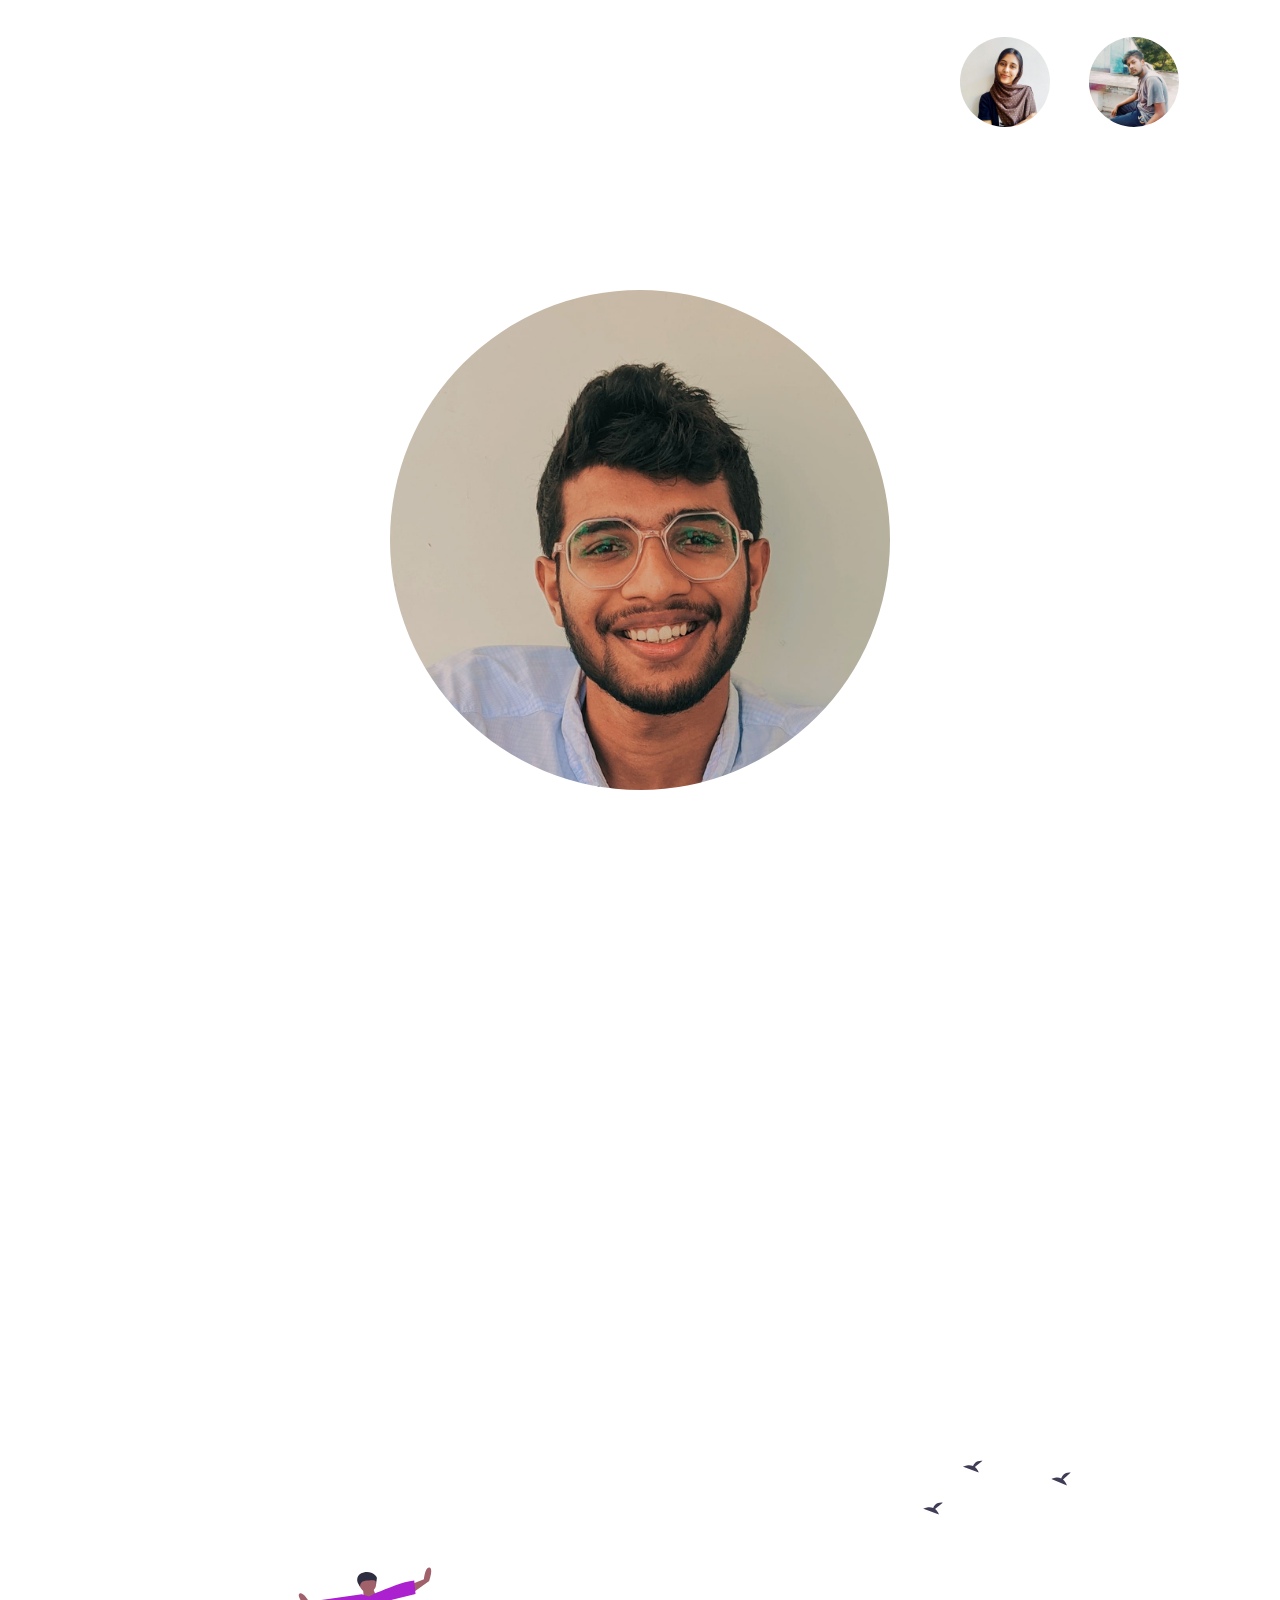
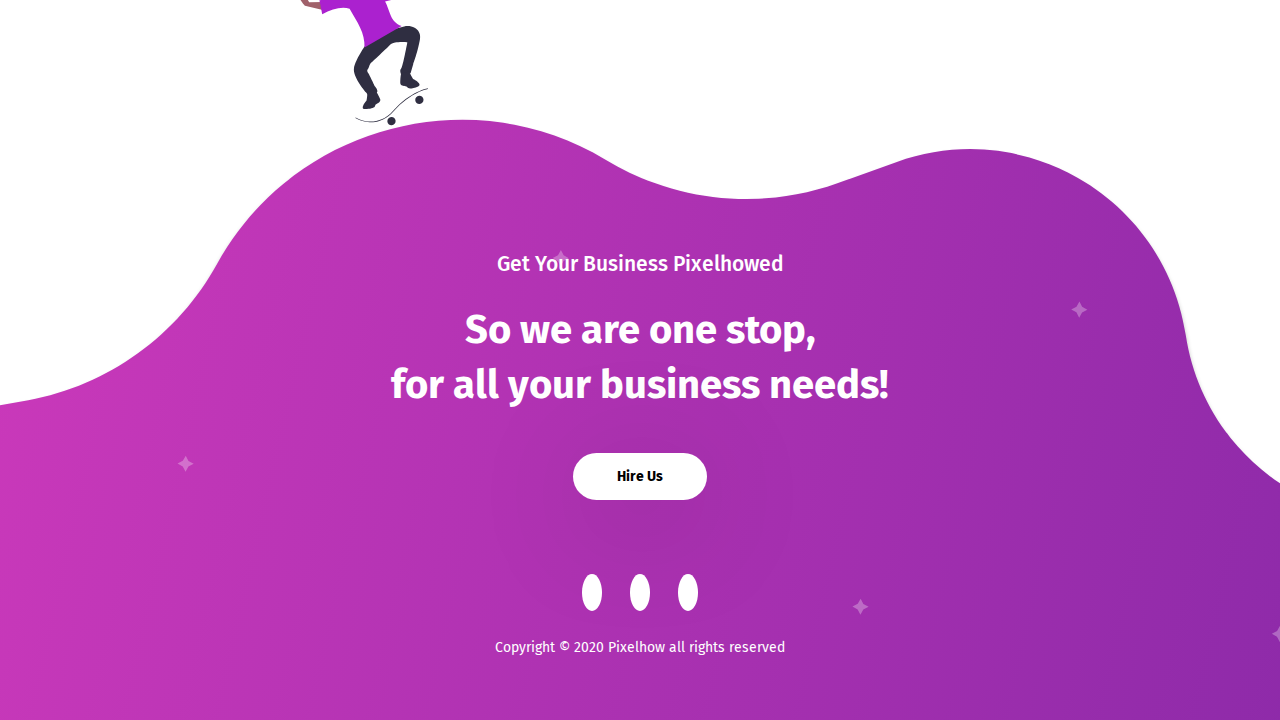
<file: Althameem Ali.html>
<!DOCTYPE html>
<html lang="en">
<head>
    <meta charset="UTF-8">
    <meta name="viewport" content="width=device-width, initial-scale=1, shrink-to-fit=no">
    <link rel="stylesheet" href="bootstrap.css">
    <link rel="stylesheet" href="aos.css">
    <link rel="preconnect" href="https://fonts.gstatic.com">
    <link href="https://fonts.googleapis.com/css2?family=Poppins:wght@500&display=swap" rel="stylesheet">
    <link rel="stylesheet" href="https://use.fontawesome.com/releases/v5.12.0/css/all.css" integrity="sha384-REHJTs1r2ErKBuJB0fCK99gCYsVjwxHrSU0N7I1zl9vZbggVJXRMsv/sLlOAGb4M" crossorigin="anonymous">
    <link rel="preconnect" href="https://fonts.gstatic.com">
    <link href="https://fonts.googleapis.com/css2?family=Fira+Sans&display=swap" rel="stylesheet">
    <link rel="stylesheet" href="Style.css">
    <link rel="stylesheet" href="CCO.css">
    <link rel = "icon" href ="tabicon.png"> 
    <title>Althameem Ali</title>

</head>
<body>

<div class="new-nav">
   <div class="container">
    <div class="row">
        <div class="col-lg-6 col-md-6 col-sm-12">
            <a href="index.html"><i class="fas fa-long-arrow-alt-left nav-home"></i></a>
        </div>
        <div class="col-lg-6 col-md-6 col-sm-12">
            <a href="Balkees Hameed.html"><img src="team-2.png" alt="" class="nav-pic"></a>
            <a href="Farhan Nasim Dipto.html"> <img src="team-1.png" alt="" class="nav-pic-2"></a>
        </div>
    </div>
   </div>
</div>

    <!--Team member section (start)-->
            <div class="bio">
                <div class="container">
                    <div class="row">
                        <div class="col-lg-12 col-md-12 col-sm-12">
                            <img src="team-3.png" alt="" class="bio-pic" data-aos="fade-up">
                            <h1 class="bio-head-2" data-aos="fade-up">Althameem Ali</h1>
                            <h2 class="bio-title" data-aos="fade-up">Managing Director</h2>
                            <h3 class="bio-skills" data-aos="fade-up">Designing | Coding | Marketing</h3>
                            <p class="bio-p-3" data-aos="fade-up"><id class="quote">"</id>Hi, I'm Althameem, the Director of Marketing and Operations, so that I can sound fancy. I watch over things at Pixelhow.in, from market research to selling services. My priority is to always point out to the way of presentation, and the quality it offers. I align pretty pictures that catch eyes, because it'll speak more."</p>
                            <div class="bio-icons" data-aos="fade-up">
                                <a href="mailto:althameem99@gmail.com"><i class="fas fa-envelope team-icon"></i></a>
                                <a href="https://www.instagram.com/althameemm/"><i class="fab fa-instagram team-icon"></i></a>
                                <a href="https://wa.link/phi4nv"><i class="fab fa-whatsapp team-icon"></i></a>
                            </div>
                        </div> 

                    </div>
                     
                </div>
            </div>
    <!--Team member section (end)-->


      <!--Footer section (start) -->
 
      <div class="footer">
        <div class="container">
            <div class="row">
                <div class="col-lg-12 col-md-12 col-sm-12">
                       <h3 class="footer-head-mini">Get Your Business Pixelhowed</h3>
                       <h2 class="footer-head">So we are one stop,<br>for all your business needs!</h2>
                       <div class="footer-btn-align">
                          <a href="https://wa.link/phi4nv" class="footer-btn">Hire Us</a>
                       </div>
                       <div class="footer-icon">
                          <a href="mailto:althameem99@gmail.com"><i class="fas fa-envelope f-icon"></i></a>
                          <a href="https://www.instagram.com/pixelhow/"><i class="fab fa-instagram f-icon"></i></i></a>
                          <a href="https://wa.link/phi4nv"><i class="fab fa-whatsapp f-icon"></i></a>
                       </div>
                       <p class="footer-end">Copyright © 2020 Pixelhow all rights reserved</p>
                </div>
            </div>
        </div>
     </div>

  <!--Footer section (end)-->

   <!-- Script section (start) -->
   <script src="aos.js"></script>
   <script type="text/javascript">
           AOS.init({duration: 2000,});
   </script> 
  

   <script src="https://code.jquery.com/jquery-3.5.1.slim.min.js" integrity="sha384-DfXdz2htPH0lsSSs5nCTpuj/zy4C+OGpamoFVy38MVBnE+IbbVYUew+OrCXaRkfj" crossorigin="anonymous"></script>
   <script src="https://cdn.jsdelivr.net/npm/popper.js@1.16.1/dist/umd/popper.min.js" integrity="sha384-9/reFTGAW83EW2RDu2S0VKaIzap3H66lZH81PoYlFhbGU+6BZp6G7niu735Sk7lN" crossorigin="anonymous"></script>
   <script src="https://stackpath.bootstrapcdn.com/bootstrap/4.5.2/js/bootstrap.min.js" integrity="sha384-B4gt1jrGC7Jh4AgTPSdUtOBvfO8shuf57BaghqFfPlYxofvL8/KUEfYiJOMMV+rV" crossorigin="anonymous"></script>
   
  <!-- Script section (End) -->
</body>
</html>
</file>
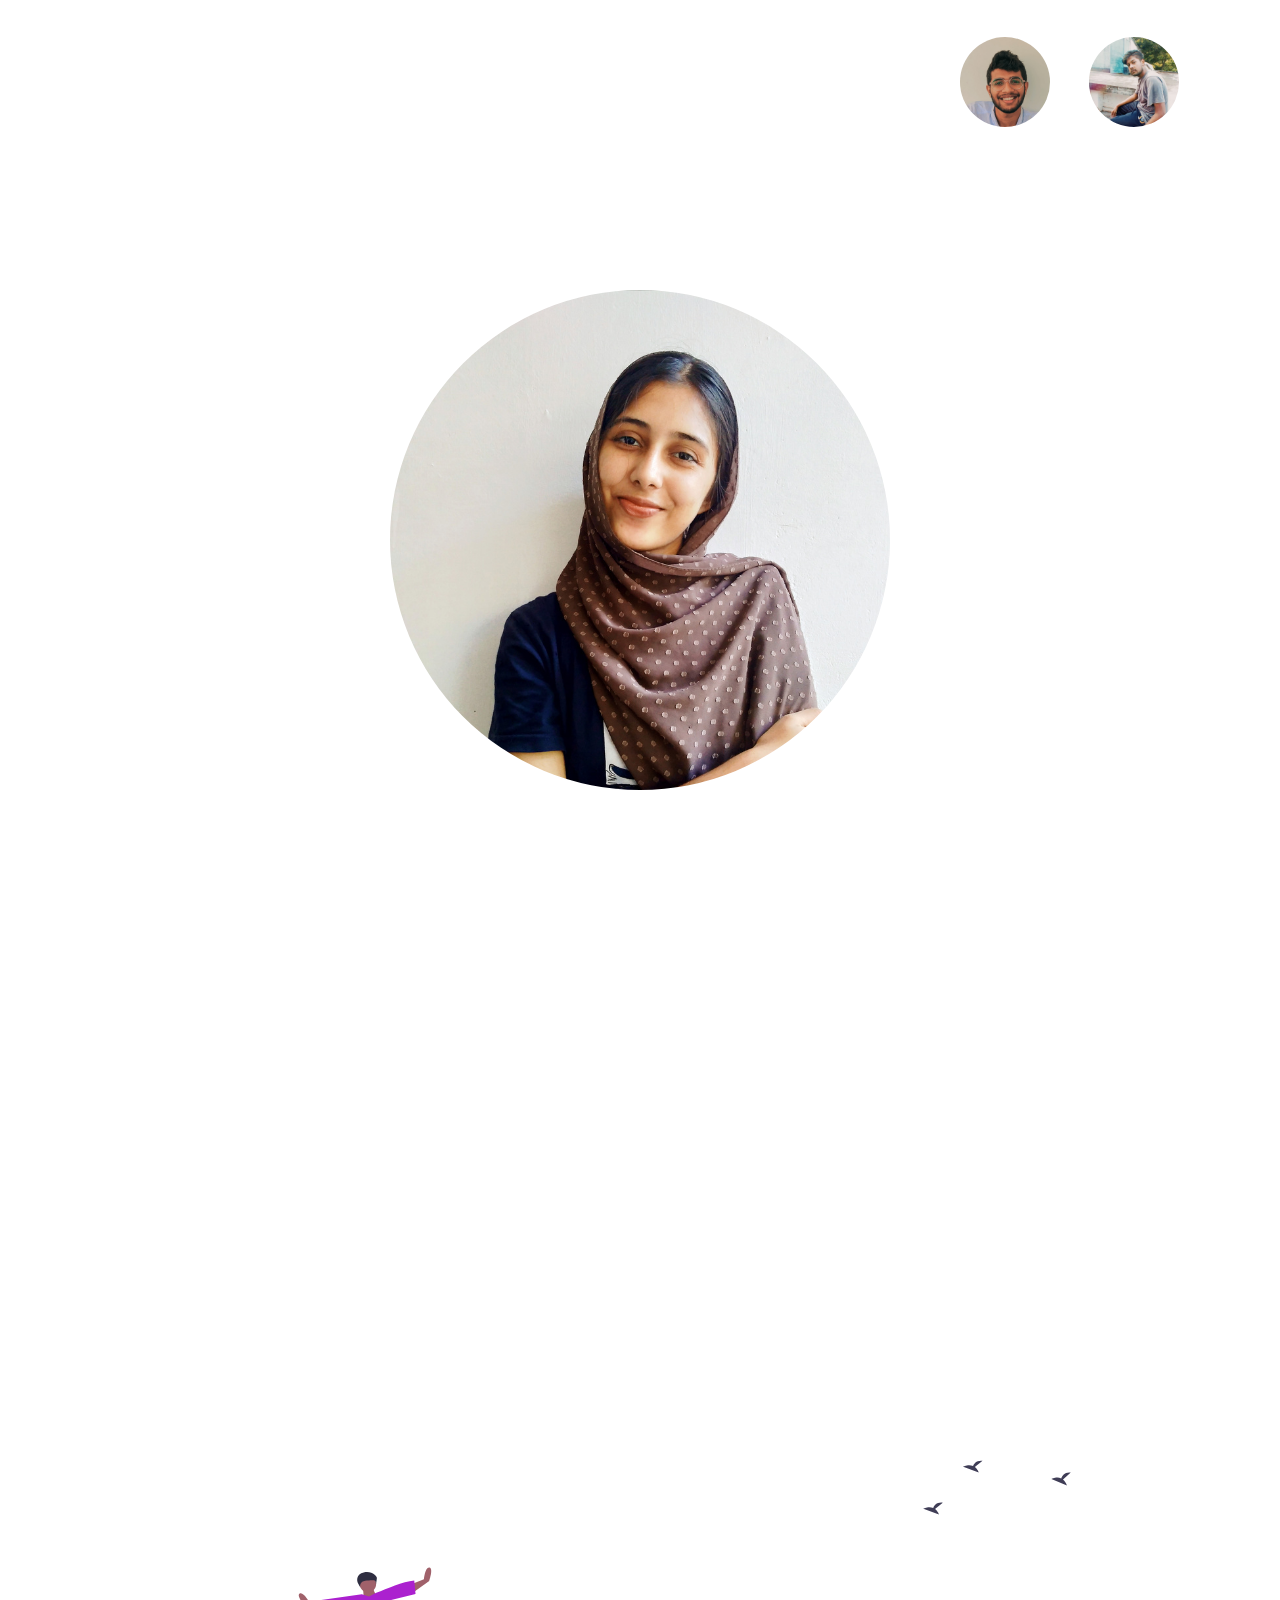
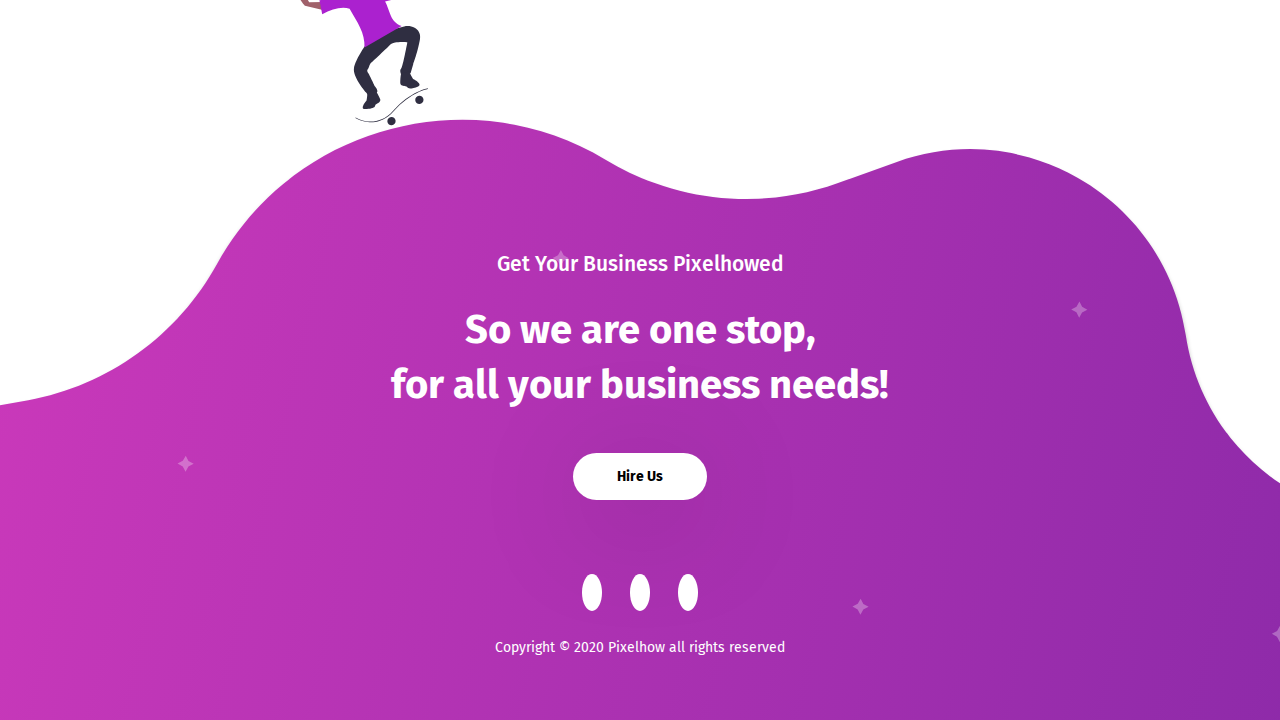
<file: Balkees Hameed.html>
<!DOCTYPE html>
<html lang="en">
<head>
    <meta charset="UTF-8">
    <meta name="viewport" content="width=device-width, initial-scale=1, shrink-to-fit=no">
    <link rel="stylesheet" href="bootstrap.css">
    <link rel="stylesheet" href="aos.css">
    <link rel="preconnect" href="https://fonts.gstatic.com">
    <link href="https://fonts.googleapis.com/css2?family=Poppins:wght@500&display=swap" rel="stylesheet">
    <link rel="stylesheet" href="https://use.fontawesome.com/releases/v5.12.0/css/all.css" integrity="sha384-REHJTs1r2ErKBuJB0fCK99gCYsVjwxHrSU0N7I1zl9vZbggVJXRMsv/sLlOAGb4M" crossorigin="anonymous">
    <link rel="preconnect" href="https://fonts.gstatic.com">
    <link href="https://fonts.googleapis.com/css2?family=Fira+Sans&display=swap" rel="stylesheet">
    <link rel="stylesheet" href="Style.css">
    <link rel="stylesheet" href="CCO.css">
    <link rel = "icon" href ="tabicon.png"> 
    <title>Balkees Hameed</title>

</head>
<body>

<div class="new-nav">
   <div class="container">
    <div class="row">
        <div class="col-lg-6 col-md-6 col-sm-12">
            <a href="index.html"><i class="fas fa-long-arrow-alt-left nav-home"></i></a>
        </div>
        <div class="col-lg-6 col-md-6 col-sm-12">
            <a href="Althameem Ali.html"><img src="team-3.png" alt="" class="nav-pic"></a>
            <a href="Farhan Nasim Dipto.html"> <img src="team-1.png" alt="" class="nav-pic-2"></a>
        </div>
    </div>
   </div>
</div>

    <!--Team member section (start)-->
            <div class="bio">
                <div class="container">
                    <div class="row">
                        <div class="col-lg-12 col-md-12 col-sm-12">
                            <img src="team-2.png" alt="" class="bio-pic" data-aos="fade-up">
                            <h1 class="bio-head" data-aos="fade-up">Balkees Hameed</h1>
                            <h2 class="bio-title" data-aos="fade-up">Chief Content Officer</h2>
                            <h3 class="bio-skills" data-aos="fade-up">Content Writer | Illustrator</h3>
                            <p class="bio-p" data-aos="fade-up"><id class="quote">"</id>Hi I'm Balkees, I help add clever words to the pretty pictures my friends here at PixelHow.in create. I can make drafts for any of your need you name. I'm obsessed with fancy words and aesthetics, so it pretty much reflects in the work I do too. I can research, draft, proofread, and edit content."</p>
                            <div class="bio-icons" data-aos="fade-up">
                                <a href="mailto:Balkees.hameed27@gmail.com"><i class="fas fa-envelope team-icon"></i></a>
                                <a href="https://www.instagram.com/balkimma/"><i class="fab fa-instagram team-icon"></i></a>
                                <a href="https://wa.link/phi4nv"><i class="fab fa-whatsapp team-icon"></i></a>
                            </div>
                        </div> 

                    </div>
                     
                </div>
            </div>
    <!--Team member section (end)-->


      <!--Footer section (start) -->
 
      <div class="footer">
        <div class="container">
            <div class="row">
                <div class="col-lg-12 col-md-12 col-sm-12">
                       <h3 class="footer-head-mini">Get Your Business Pixelhowed</h3>
                       <h2 class="footer-head">So we are one stop,<br>for all your business needs!</h2>
                       <div class="footer-btn-align">
                          <a href="https://wa.link/phi4nv" class="footer-btn">Hire Us</a>
                       </div>
                       <div class="footer-icon">
                          <a href="mailto:althameem99@gmail.com"><i class="fas fa-envelope f-icon"></i></a>
                          <a href="https://www.instagram.com/pixelhow/"><i class="fab fa-instagram f-icon"></i></i></a>
                          <a href="https://wa.link/phi4nv"><i class="fab fa-whatsapp f-icon"></i></a>
                       </div>
                       <p class="footer-end">Copyright © 2020 Pixelhow all rights reserved</p>
                </div>
            </div>
        </div>
     </div>

  <!--Footer section (end)-->

   <!-- Script section (start) -->
   <script src="aos.js"></script>
    <script type="text/javascript">
            AOS.init({duration: 2000,});
    </script> 
   
   
    <script src="https://code.jquery.com/jquery-3.5.1.slim.min.js" integrity="sha384-DfXdz2htPH0lsSSs5nCTpuj/zy4C+OGpamoFVy38MVBnE+IbbVYUew+OrCXaRkfj" crossorigin="anonymous"></script>
    <script src="https://cdn.jsdelivr.net/npm/popper.js@1.16.1/dist/umd/popper.min.js" integrity="sha384-9/reFTGAW83EW2RDu2S0VKaIzap3H66lZH81PoYlFhbGU+6BZp6G7niu735Sk7lN" crossorigin="anonymous"></script>
    <script src="https://stackpath.bootstrapcdn.com/bootstrap/4.5.2/js/bootstrap.min.js" integrity="sha384-B4gt1jrGC7Jh4AgTPSdUtOBvfO8shuf57BaghqFfPlYxofvL8/KUEfYiJOMMV+rV" crossorigin="anonymous"></script>
    
  <!-- Script section (End) -->
</body>
</html>
</file>
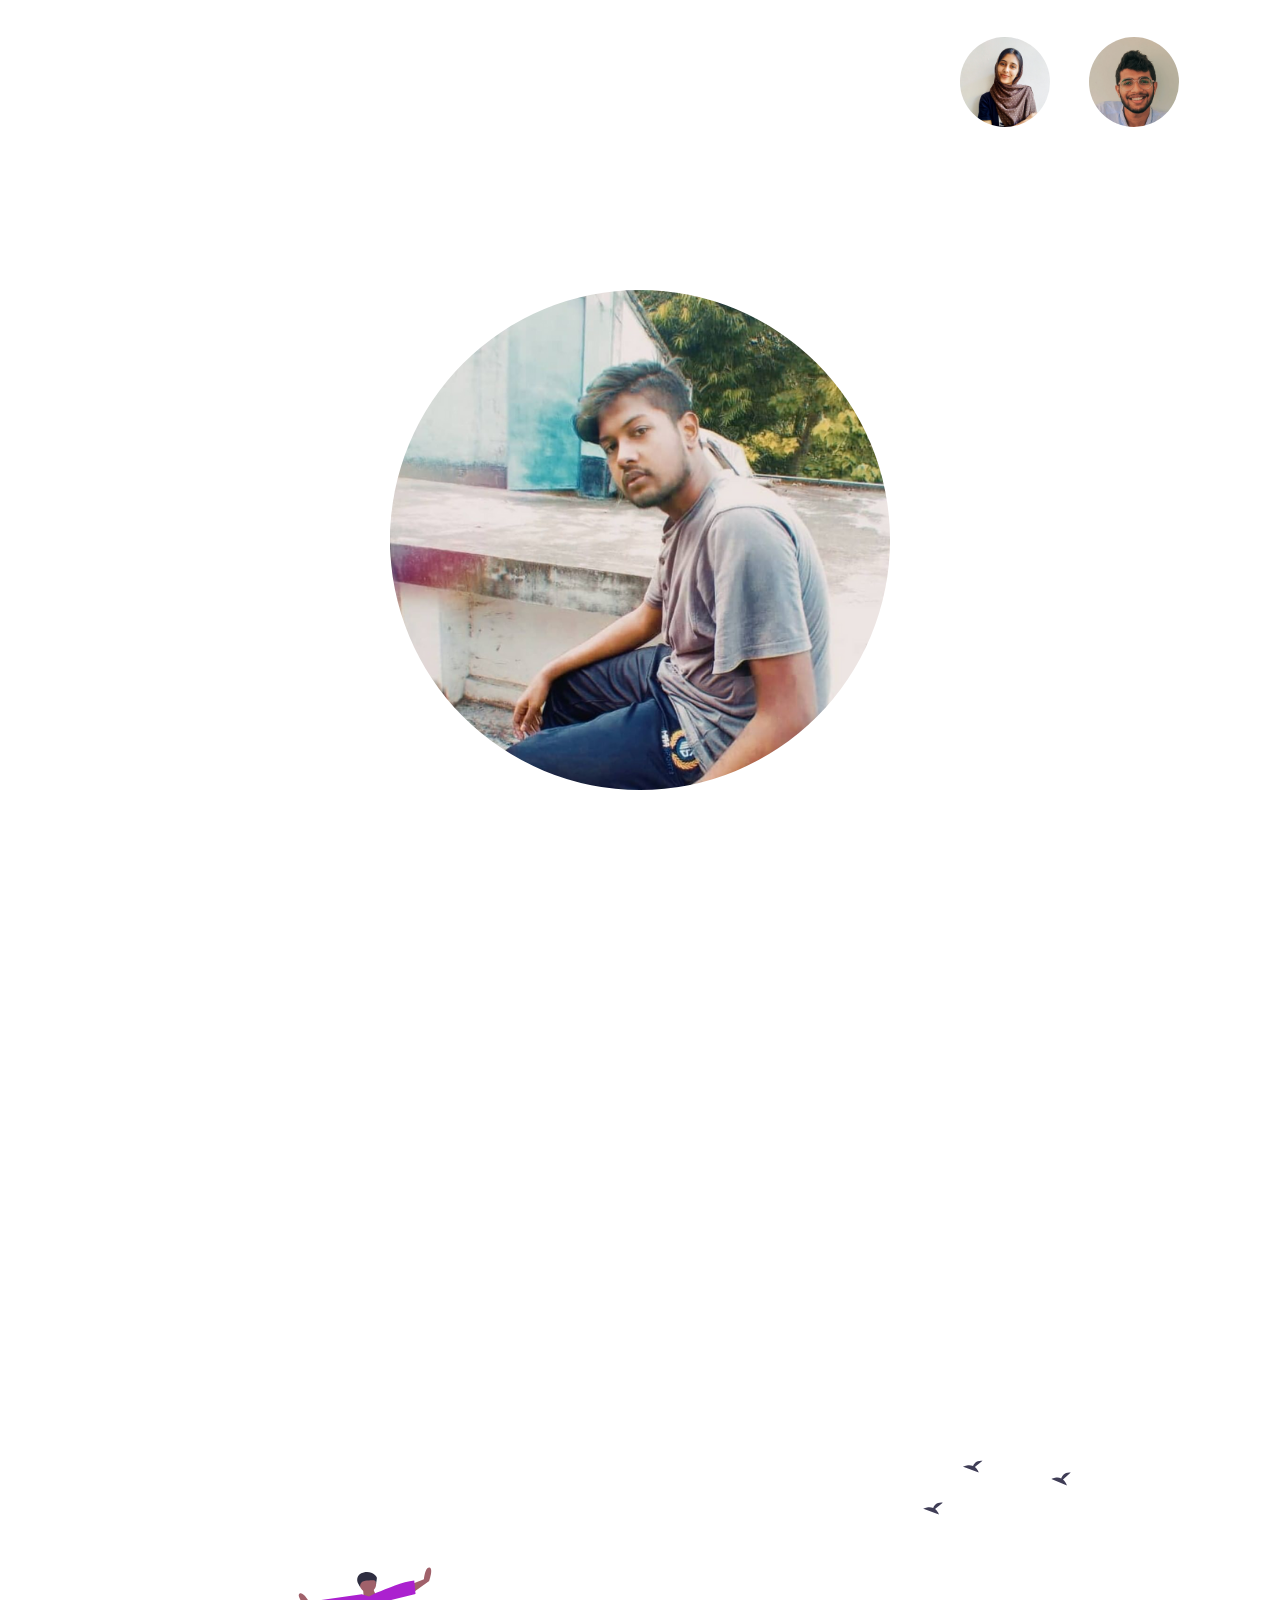
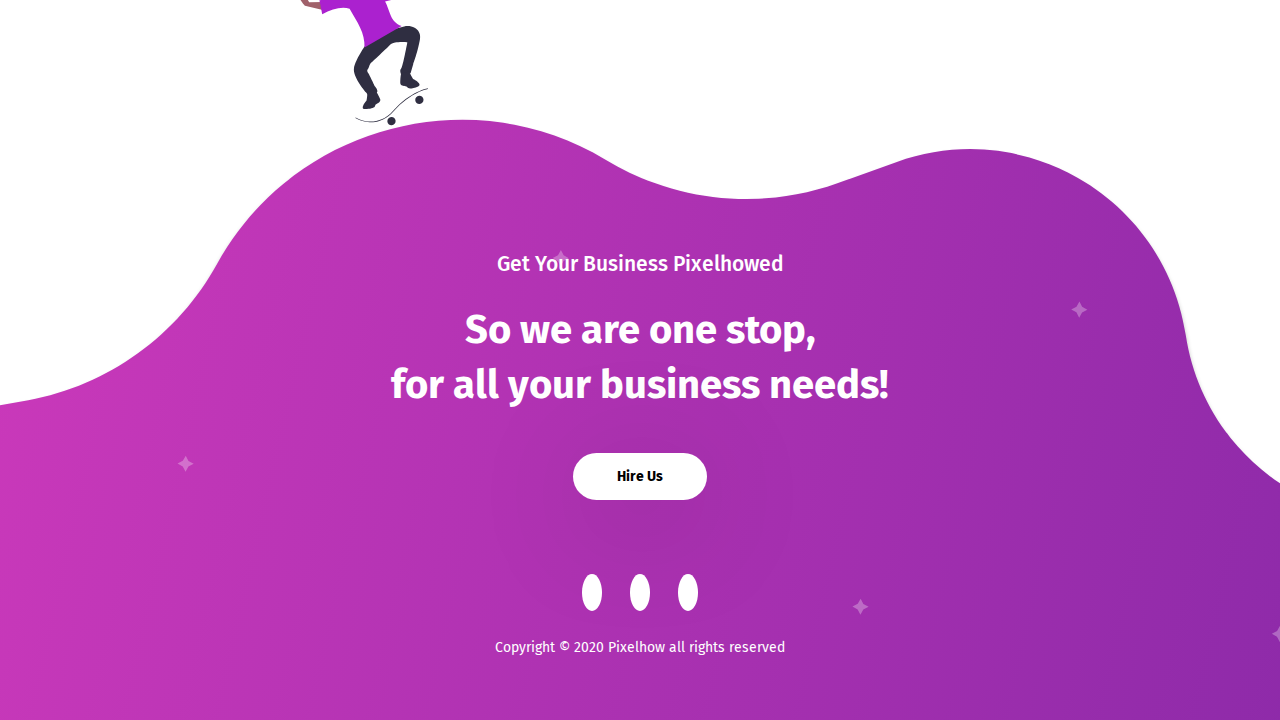
<file: Farhan Nasim Dipto.html>
<!DOCTYPE html>
<html lang="en">
<head>
    <meta charset="UTF-8">
    <meta name="viewport" content="width=device-width, initial-scale=1, shrink-to-fit=no">
    <link rel="stylesheet" href="bootstrap.css">
    <link rel="stylesheet" href="aos.css">
    <link rel="stylesheet" href="https://use.fontawesome.com/releases/v5.12.0/css/all.css" integrity="sha384-REHJTs1r2ErKBuJB0fCK99gCYsVjwxHrSU0N7I1zl9vZbggVJXRMsv/sLlOAGb4M" crossorigin="anonymous">
    <link rel="preconnect" href="https://fonts.gstatic.com">
    <link href="https://fonts.googleapis.com/css2?family=Fira+Sans&display=swap" rel="stylesheet">
    <link rel="stylesheet" href="Style.css">
    <link rel="stylesheet" href="CCO.css">
    <link rel = "icon" href ="tabicon.png"> 
    <title>Farhan Nasim Dipto</title>

</head>
<body>

<div class="new-nav">
   <div class="container">
    <div class="row">
        <div class="col-lg-6 col-md-6 col-sm-12">
            <a href="index.html"><i class="fas fa-long-arrow-alt-left nav-home"></i></a>
        </div>
        <div class="col-lg-6 col-md-6 col-sm-12">
            <a href="Balkees Hameed.html"><img src="team-2.png" alt="" class="nav-pic"></a>
            <a href="Althameem Ali.html"><img src="team-3.png" alt="" class="nav-pic-2"></a>
        </div>
    </div>
   </div>
</div>

    <!--Team member section (start)-->
            <div class="bio">
                <div class="container">
                    <div class="row">
                        <div class="col-lg-12 col-md-12 col-sm-12">
                            <img src="team-1.png" alt="" class="bio-pic" data-aos="fade-up" >
                            <h1 class="bio-head-2" data-aos="fade-up">Farhan Nasim Dipto</h1>
                            <h2 class="bio-title" data-aos="fade-up" >Chief Technology Officer</h2>
                            <h3 class="bio-skills" data-aos="fade-up">Designing | Coding</h3>
                            <p class="bio-p-2" data-aos="fade-up"><id class="quote">"</id>Hi, I'm Farhan, in charge of the technical know-hows and the CTO at PixelHow.in. I can communicate in codes fluently, flawlessly projecting your designs to the screens in pixel perfection. I'm well versed in WordPress Designing, and front end web development. So what are you waiting for? let's talk!"</p>
                            <div class="bio-icons" data-aos="fade-up">
                                <a href="mailto:fnasim1102@gmail.com"><i class="fas fa-envelope team-icon"></i></a>
                                <a href="https://www.instagram.com/epic_dev_/"><i class="fab fa-instagram team-icon"></i></a>
                                <a href="https://wa.link/0qaqbc"><i class="fab fa-whatsapp team-icon"></i></a>
                            </div>
                        </div> 

                    </div>
                     
                </div>
            </div>
    <!--Team member section (end)-->


      <!--Footer section (start) -->
 
      <div class="footer">
        <div class="container">
            <div class="row">
                <div class="col-lg-12 col-md-12 col-sm-12">
                       <h3 class="footer-head-mini">Get Your Business Pixelhowed</h3>
                       <h2 class="footer-head">So we are one stop,<br>for all your business needs!</h2>
                       <div class="footer-btn-align">
                          <a href="https://wa.link/phi4nv" class="footer-btn">Hire Us</a>
                       </div>
                       <div class="footer-icon">
                          <a href="mailto:althameem99@gmail.com"><i class="fas fa-envelope f-icon"></i></a>
                          <a href="https://www.instagram.com/pixelhow/"><i class="fab fa-instagram f-icon"></i></i></a>
                          <a href="https://wa.link/phi4nv"><i class="fab fa-whatsapp f-icon"></i></a>
                       </div>
                       <p class="footer-end">Copyright © 2020 Pixelhow all rights reserved</p>
                </div>
            </div>
        </div>
     </div>

  <!--Footer section (end)-->

   <!-- Script section (start) -->
   <script src="aos.js"></script>
    <script type="text/javascript">
            AOS.init({duration: 2000,});
    </script> 
  

    <script src="https://code.jquery.com/jquery-3.5.1.slim.min.js" integrity="sha384-DfXdz2htPH0lsSSs5nCTpuj/zy4C+OGpamoFVy38MVBnE+IbbVYUew+OrCXaRkfj" crossorigin="anonymous"></script>
    <script src="https://cdn.jsdelivr.net/npm/popper.js@1.16.1/dist/umd/popper.min.js" integrity="sha384-9/reFTGAW83EW2RDu2S0VKaIzap3H66lZH81PoYlFhbGU+6BZp6G7niu735Sk7lN" crossorigin="anonymous"></script>
    <script src="https://stackpath.bootstrapcdn.com/bootstrap/4.5.2/js/bootstrap.min.js" integrity="sha384-B4gt1jrGC7Jh4AgTPSdUtOBvfO8shuf57BaghqFfPlYxofvL8/KUEfYiJOMMV+rV" crossorigin="anonymous"></script>
    
  <!-- Script section (End) -->
</body>
</html>
</file>
<file: Style.css>
/* body section (start) */

*{
    margin: 0px;
    padding: 0px;
    box-sizing: border-box;
    font-family: 'Fira Sans', sans-serif;
}

html{
    scroll-behavior: smooth;
}

/* Body section (end) */




/* Navbar section (start) */
.navbar-default {
    background-color: transparent;
    border-color:transparent;
}

.navbar-default .navbar-nav > li > a:hover, .navbar-default .navbar-nav > li > a:focus {
    color: #333;
    background-color: transparent;
}

.navbar {
    border-radius: 0px;
    margin-bottom: 0px;
    transition: 0.6s;
    position: fixed;
    left: 0;
    right: 0;
    z-index: 2;
}

.navbar-default .navbar-nav > li > a {
    color: #ffffff;
    margin-top: 8px;
    font-size: 13px;
    font-weight: 500;
    text-shadow: black;
}

.brand-logo{
    margin-top: -7px;
    width: 156px;
}

.navbar-default .navbar-toggle {
    border-color: transparent;
}

.navbar-default .navbar-toggle .icon-bar {
    background-color: #f6f4e6;

}


.navbar-toggle {
    position: relative;
    float: right;
    padding: 9px 10px;
    margin-top: 13px;
    margin-right: 20px;
    margin-bottom: 8px;
    background-color: transparent;
    background-image: none;
    border: 1px solid transparent;
    border-radius: 4px;
}

.navbar-default .navbar-toggle:hover, .navbar-default .navbar-toggle:focus {
    background-color: transparent;
}

.navbar-default .navbar-collapse, .navbar-default .navbar-form {
    border-color: transparent;
    border: none;
}

.l3::after{
content: '';
display: block;
height: 5px;
width: 0px;
background-color: rgb(0, 0, 0);
transition: 500ms ease-in-out;
}

.l3:hover::after{
    cursor: pointer;
    width: 100%;
}

.navbar-default .navbar-nav > li > a:hover {
    color:  black;
    margin-top: 8px;
}

.navbar-default .navbar-nav > li > a {
    transition: 500ms ease-in-out;
    font-weight: 600;
}

@media screen and (max-width: 767px){
    .l3::after{
        content: "";
        display: none;
    }

    .navbar-default .navbar-nav > li > a:hover {
        color: black;
        margin-top: 8px;
    }

    .l3:hover{
        background-color: white;
    }

    .l3{
        transition: 500ms ease-in-out;
    }

    .navbar-default .navbar-nav > li > a {
        transition: 500ms ease-in-out;
        text-align: center;
    }

    .navbar {
        border-radius: 0px;
        margin-bottom: 0px;
        transition: 0.6s;
        position: fixed;
        left: 0;
        right: 0;
        
        backdrop-filter: blur(10px);
        
    }

   
}

.bg {
    background-image: url(deskimage.svg);
    background-size: cover;
    background-repeat: no-repeat;
    height: 1225px;
    background-position: top;
    width: 100%;
}


.sticky{
    backdrop-filter: blur(10px);
   padding-top: 6px;
   z-index: 3;
   border-bottom-left-radius: 0px;
   border-bottom-right-radius: 0px;
   background:  rgba(196, 192, 192, 0.6);
}

/* Navbar section (End) */

/* Hero section (start) */

.hero-head{
    text-align: center;
    font-size: 30px;
    color: white;
    margin-bottom: 10px;
}


.hero{
    padding-top: 110px;
    padding-bottom: 130px;
}

.add{
    background-color: black;
    color: #f6f4e6;
    padding: 20px;
}



.hero-head-2{
    text-align: center;
    font-size: 64px;
    margin-top: 30px;
    margin-bottom: 30px;
    font-weight: 700;
    color: #f6f4e6;
    
}



.hero-b{
  text-align: center;
  margin-top: 70px;
}

.hero-btn{
    background: rgb(238,174,202);
background: linear-gradient(305deg, rgba(238,174,202,1) 36%, rgba(148,187,233,1) 66%);
  padding: 20px 60px;
  font-size: 18px;
  color: #f6f4e6;
  text-decoration: none;
  font-weight: 700;
  border-radius: 40px;
  transition: 500ms ease-in-out;
  cursor: pointer;
  -webkit-box-shadow: -7px 29px 174px -7px rgba(0,0,0,0.75);
-moz-box-shadow: -7px 29px 174px -7px rgba(0,0,0,0.75);
box-shadow: -7px 29px 174px -7px rgba(0,0,0,0.75);
}

.hero-btn:hover{
    text-decoration: none;
    color: black;
    background: rgb(255,255,255);
background: linear-gradient(90deg, rgba(255,255,255,1) 10%, rgba(255,255,255,1) 100%);
}

.hero-btn:focus{
    color: black;
    background: rgb(255,255,255);
    background: linear-gradient(90deg, rgba(255,255,255,1) 10%, rgba(255,255,255,1) 100%);
    text-decoration: none;
}


@media screen and (max-width: 3000px){
    .bg {
        background-image: url("deskimage.svg");
        background-size: cover;
        background-repeat: no-repeat;
        height: 1825px;
        background-position: top;
        width: 100%;
    }

  
}

@media screen and (max-width: 2560px){
    .bg {
        background-image: url("deskimage.svg");
        background-size: cover;
        background-repeat: no-repeat;
        height: 1830px;
        background-position: top;
        width: 100%;
    }

    .hero {
        padding-top: 380px;
        padding-bottom: 130px;
    }

}


@media screen and (max-width: 1523px){

    .bg {
        background-image: url(deskimage.svg);
        background-size: cover;
        background-repeat: no-repeat;
        height: 1124px;
        background-position: top;
        width: 100%;
    }


    .hero {
        padding-top: 152px;
        padding-bottom: 134px;
    }
}

@media screen and (max-width: 1431px){
    .hero {
        padding-top: 131px;
        padding-bottom: 130px;
    }

    .bg {
        background-image: url(deskimage.svg);
        background-size: cover;
        background-repeat: no-repeat;
        height: 1173px;
        background-position: top;
        width: 100%;
    }
}

@media screen and (max-width: 1380px){
    .hero {
        padding-top: 258px;
        padding-bottom: 130px;
    }
}

@media screen and (max-width: 1212px){
    .bg {
        background-image: url("deskimage.svg");
        background-size: cover;
        background-repeat: no-repeat;
        height: 1172px;
        background-position: top;
        width: 100%;
    }
}



@media  screen and (max-width: 1072px) {
    .hero {
        padding-top: 230px;
        padding-bottom: 130px;
    }
}

@media screen and (max-width: 1068px){
    .hero-head-2 {
        text-align: center;
        font-size: 58px;
        margin-top: 30px;
        margin-bottom: 30px;
        font-weight: 700;
        color: #f6f4e6;
    }
}

@media screen and (max-width: 976px){
    .hero-head-2 {
        text-align: center;
        font-size: 50px;
        margin-top: 30px;
        margin-bottom: 30px;
        font-weight: 700;
        color: #f6f4e6;
    }

    .bg {
        background-image: url("deskimage.svg");
        background-size: cover;
        background-repeat: no-repeat;
        height: 1061px;
        background-position: top;
        width: 100%;
    }
}

@media screen and (max-width: 869px){
    .hero-head-2 {
        text-align: center;
        font-size: 44px;
        margin-top: 25px;
        margin-bottom: 30px;
        font-weight: 700;
        color: #f6f4e6;
    }

    .hero-btn{
        padding: 20px 43px;
    font-size: 16px;
    }
}


@media screen and (max-width: 746px){
    .hero-head-2 {
        font-size: 40px;
    }
}

@media screen and (max-width: 739px){
    .bg {
        background-image: url("deskimage.svg");
        background-size: cover;
        background-repeat: no-repeat;
        height: 954px;
        background-position: top;
        width: 100%;
    }
}


@media screen and (max-width: 696px){
    .hero-head-2 {
        text-align: center;
        font-size: 36px;
        margin-top: 25px;
        margin-bottom: 30px;
        font-weight: 700;
        color: #f6f4e6;
    }

    .hero-img {
        width: 100px;
        margin: auto;
        margin-top: -1px;
        display: block;
    }
}



@media screen and (max-width: 691px){

    .hero-head-2 {
        text-align: center;
        font-size: 36px;
        margin-top: 25px;
        margin-bottom: 30px;
        font-weight: 700;
        color: #f6f4e6;
    }
  
    .hero-head {
        text-align: center;
        font-size: 25px;
        color: white;
        margin-bottom: -1px;
    }

    .hero-b {
        text-align: center;
        margin-top: 60px;
    }
    .hero-img {
        width: 100px;
        margin: auto;
        margin-top: 13px;
        display: block;
    }
}

@media screen and (max-width: 677px){
   

    .hero-head {
        text-align: center;
        font-size: 30px;
        color: white;
        margin-bottom: -4px;
    }
}

@media screen and (max-width: 647px){
    .hero-head-2 {
        font-size: 32px;
        color: #f6f4e6;
    }

    .hero-head {
        text-align: center;
        font-size: 25px;
        color: white;
        margin-bottom: -4px;
    }

    .hero-img {
        width: 100px;
        margin: auto;
        margin-top: -20px;
        display: block;
    }
}

@media screen and (max-width: 617px){
    
        .hero-head {
            text-align: center;
            font-size: 25px;
            margin-top: 45px;
            color: #f6f4e6;
            margin-bottom: -9px;
        }
    

    .hero-head-2 {
        text-align: center;
        font-size: 30px;
        margin-top: 25px;
        margin-bottom: 30px;
        font-weight: 700;
        color: #f6f4e6;
    }

    .hero-b {
        text-align: center;
        margin-top: 50px;
    }

    .hero-btn {
        padding: 14px 38px;
    }
}


@media screen and (max-width: 511px){
    .hero-head-2 {
        text-align: center;
        font-size: 25px;
        margin-top: 25px;
        margin-bottom: 30px;
        font-weight: 700;
        color: #f6f4e6;
    }

    .hero-img {
        width: 100px;
        margin: auto;
        margin-top: -1px !important;
        display: block;
    }

    .hero-head {
        text-align: center;
        font-size: 20px;
    }

    .hero-btn{
        font-size: 14px;
    }
}

@media screen and (max-width: 491px){
    .hero-img {
        width: 157px;
        margin: auto;
        display: block;
    }
}

@media screen and (max-width: 487px){

    .hero-head-2 {
        text-align: center;
        font-size: 25px;
        margin-top: 25px;
        margin-bottom: 30px;
        font-weight: 700;
        color: #f6f4e6;
    }

    .hero-img {
        width: 100px;
        margin: auto;
        margin-top: -1px !important;
        display: block;
    }

    .hero-head {
        text-align: center;
        font-size: 20px;
    }

    .hero-btn{
        font-size: 14px;
    }
    
}

@media screen and (max-width: 467px){
    .hero-head {
        text-align: center;
        font-size: 25px;
        margin-top: 45px;
        color: white;
        margin-bottom: -9px;
    }
}



@media screen and (max-width: 436px){
    .hero-head-2 {
        text-align: center;
        font-size: 25px;
        margin-top: 25px;
        margin-bottom: 30px;
        font-weight: 700;
        color: #f6f4e6;
    }

    .hero-head {
        text-align: center;
        font-size: 20px;
        margin-top: 45px;
        color: white;
        margin-bottom: -9px;
    }

    .hero-btn {
        padding: 11px 38px;
        font-size: 14px;
    }
}

.hero-img {
    width: 100px;
    margin: auto;
    margin-top: -59px;
    display: block;
}

@media screen and (max-width: 399px){
    .hero-head-2 {
        text-align: center;
        font-size: 23px;
        line-height: 48px;
        margin-top: 25px;
        margin-bottom: -24px;
        font-weight: 700;
        color: #f6f4e6;
    }

    .hero-img{
        width: 70px;
    }

    .hero-head {
        text-align: center;
        font-size: 17px;
        margin-top: 45px;
        color: white;
        margin-bottom: -16px;
    }
}

@media screen and (max-width: 395px){
    .hero-head-2 {
        text-align: center;
        font-size: 20px;
        line-height: 48px;
        margin-top: 18px;
        margin-bottom: -24px;
        font-weight: 700;
        color: #f6f4e6;
    }

    .hero-img {
        margin-bottom: -13px;
    }
}

@media screen and (max-width: 339px){
    .hero-head-2 {
        text-align: center;
        font-size: 18px;
        line-height: 48px;
        margin-top: 25px;
        margin-bottom: -24px;
        font-weight: 700;
        color: #f6f4e6;
    }

    .hero-btn {
        padding: 11px 38px;
        font-size: 11px;
    }

}

.hero-circle{
    margin-left: 138px;
    margin-top: -196px;
    animation-name: rotate;
    animation-play-state: running;
    animation-delay: 4.8s;
    animation-fill-mode: forwards;
    animation-duration: 14.8s;
    animation-iteration-count: infinite;
}

.hero-circle-2{
    animation-name: rotate;
    animation-play-state: running;
    animation-delay: 4.8s;
    animation-fill-mode: forwards;
    animation-duration: 14.8s;
    animation-iteration-count: infinite;
}

@media  screen and (max-width: 1523px) {
    .hero-circle-2 {
        animation-name: rotate;
        animation-play-state: running;
        animation-delay: 4.8s;
        animation-fill-mode: forwards;
        margin-left: 8px;
        margin-top: 78px;
        animation-duration: 14.8s;
        animation-iteration-count: infinite;
    }
}

@keyframes rotate{
    from{
        transform: rotateZ(0deg);
    }

    to{
        transform: rotateZ(360deg);
    }
}

.hero-circle {
    margin-left: 70px;
}

@media  screen and (max-width : 1523px) {
    .hero-circle {
        margin-left: 133px;
        margin-top: -150px;
    }


}

/* Hero section (end) */


/* Services section (start) */


.services-head{
    color: black;
    font-size: 76px;
    font-weight: 700;
    padding-bottom: 125px;
    margin-top: -9px;
    text-align: center;
}



.s-img{
    margin: auto;
    display: block;
}

.s-head{
    color: black;
    font-size: 21px;
    text-align: center;
    font-weight: 700;
    line-height: 29px;
}

.s-p{
    text-align: center;
    line-height: 27px;
    
}
    
.s-btn{
    text-decoration: none;
    text-align: center;
    color: #7441B8;
    font-weight: 700;
    border-bottom: 5px solid #7441B8;
}

.s-btn:hover{
    text-decoration: none;
    color: #7441B8;
}

.a-link{
    text-align: center;
    margin-top: 17px;
}

.s-box:hover{
    -webkit-box-shadow: 0px 21px 62px -19px rgba(0,0,0,0.75);
-moz-box-shadow: 0px 21px 62px -19px rgba(0,0,0,0.75);
box-shadow: 0px 21px 62px -19px rgba(0,0,0,0.75);
padding-top: 30px;
padding-bottom: 37px;
border-radius: 30px;
border-top: 10px solid #7441B8;

}

.s-box{
    transition: 500ms ease-in-out;
}

.services-items-2{
    margin-top: 140px;
    margin-bottom: 140px;
}

@media screen and (max-width: 1199px){
    .s-p {
        text-align: center;
        line-height: 27px;
        font-size: 13px;
    }

    .s-box:hover{
        -webkit-box-shadow:none;
        -moz-box-shadow: none;
        box-shadow: none;
        padding-top: 0px;
        padding-bottom: 0px;
        border-radius: none;
        border-top: none;
    
    }

}

@media screen and (max-width: 1252px){
    .services-head {
        text-align: center;
    }
}

@media screen and (max-width: 1024px){
    .services-head{
        text-align: center;
    }
}

@media screen and (max-width: 996px){
    .services-head{
       text-align: center;
    }
}

@media screen and (max-width: 991px){
    .s-box{
        margin-bottom: 120px;
    }

    .services-items-2{
        margin-top: 0px;
    }

    .hero-head-2{
        font-size: 47px;
    }

    .services-head{
        text-align: center;
        margin-left: 0px;
        margin-right: 0px;
    }

    .s-p {
        text-align: center;
        line-height: 27px;
        font-size: 15px;
    }
}

@media screen and (max-width: 737px){
    .hero-head-2 {
        font-size: 41px;
    }

    .s-box{
        margin-bottom: 100px;
    }
}

@media screen and (max-width: 696px){
    .services-head {
        color: black;
        font-size: 58px;
        font-weight: 700;
        padding-bottom: 125px;
        margin-top: -9px;
    }
}

@media screen and (max-width: 652px){
    .hero-head-2 {
        font-size: 36px;
    }

    .s-box{
        -webkit-box-shadow: 0px 21px 62px -19px rgba(0,0,0,0.75);
    -moz-box-shadow: 0px 21px 62px -19px rgba(0,0,0,0.75);
    box-shadow: 0px 21px 62px -19px rgba(0,0,0,0.75);
    padding-top: 30px;
    padding-bottom: 60px;
    border-radius: 30px;
    border-top: 10px solid #7441B8;
    width: 390px;
    margin: auto;
    margin-bottom: 125px;
    }
    
    
}

@media screen and (max-width: 576px){
.hero-head-2 {
    font-size: 30px;
}
}

@media screen and (max-width: 472px){
    .s-box{
        -webkit-box-shadow:none;
        -moz-box-shadow: none;
        box-shadow: none;
        padding-top: 0px;
        padding-bottom: 0px;
        border-radius: none;
        border-top: none;
        margin-bottom: 120px;
    
    }

    .services-head {
        color: black;
        font-size: 49px;
        font-weight: 700;
        padding-bottom: 125px;
        margin-top: -9px;
    }
}


@media screen and (max-width: 487px){
.hero-head-2 {
    font-size: 26px;
}
}

@media screen and (max-width: 428px){
  
.hero-head-2 {
    font-size: 23px;
}
}

@media screen and (max-width: 411px){
    .s-box{
        width: 100%;
    }
}

@media screen and (max-width: 380px){
    .hero-head-2 {
        font-size: 20px;
    }

    .services-head {
        color: black;
        font-size: 40px;
        font-weight: 700;
        padding-bottom: 125px;
        margin-top: -9px;
    }

    .s-p {
        text-align: center;
        line-height: 27px;
        font-size: 14px;
    }
}

@media screen and (max-width: 349px){
    .s-p {
        text-align: center;
        line-height: 27px;
        font-size: 13px;
    }
}

@media screen and (max-width: 340px){
    .hero-head-2 {
        font-size: 18px;
    }
}



/* Services section (end ) */

/* Choose section (start) */

.choose-head{
    font-weight: 700;
    color: black;
    text-align: center;
    font-size: 60px;
    margin-top: 120px;
    margin-bottom: 100px;
    line-height: 80px;
}

.c-head::before{
   content: '';
   font-family: "Font Awesome 5 Free"; font-weight: 900; content: "\f57d";
   color: white;
   background: rgb(210,58,188);
   background: linear-gradient(90deg, rgba(210,58,188,1) 6%, rgba(116,65,184,1) 92%);
   padding: 23px;
   border-radius: 5000px;
   font-size: 20px;
   margin-right: 20px;
}

.c-head{
    color: black;
    font-weight: 700;
}

.c-p{
    margin-top: 18px;
    margin-left: 95px;
    font-size: 17px;
    line-height: 28px;
}

.c-p-a{
    margin-top: 18px;
    margin-left: 95px;
    font-size: 17px;
    line-height: 28px;
}

.c-p-a-2{
    margin-top: 18px;
    margin-left: 95px;
    font-size: 17px;
    line-height: 28px;
}

.c-p-a-3{
    margin-top: 18px;
    margin-left: 95px;
    font-size: 17px;
    line-height: 28px;
}


.c-head-1::before{
    content: '';
    font-family: "Font Awesome 5 Free"; font-weight: 900; content: "\f7d9";
    color: white;
    background: rgb(210,58,188);
    background: linear-gradient(90deg, rgba(210,58,188,1) 6%, rgba(116,65,184,1) 92%);
    padding: 23px;
    border-radius: 5000px;
    font-size: 20px;
    margin-right: 20px;
 }
 
 .c-head-1{
     color: black;
     font-weight: 700;
 }

 .c-head-2::before{
    content: '';
    font-family: "Font Awesome 5 Free"; font-weight: 900; content: "\f279";
    color: white;
    background: rgb(210,58,188);
    background: linear-gradient(90deg, rgba(210,58,188,1) 6%, rgba(116,65,184,1) 92%);
    padding: 23px;
    border-radius: 5000px;
    font-size: 20px;
    margin-right: 20px;
 }
 
 .c-head-2{
     color: black;
     font-weight: 700;
 }


 .c-head-3::before{
    content: '';
    font-family: "Font Awesome 5 Free"; font-weight: 900; content: "\f00b";
    color: white;
    background: rgb(210,58,188);
    background: linear-gradient(90deg, rgba(210,58,188,1) 6%, rgba(116,65,184,1) 92%);
    padding: 23px;
    border-radius: 5000px;
    font-size: 20px;
    margin-right: 20px;
 }
 
 .c-head-3{
     color: black;
     font-weight: 700;
 }

 .c-box{
     margin-bottom: 80px;
 }

 @media screen and (max-width: 1199px){
    .c-head{
        font-size: 29px;
    }

    .c-head-2{
        font-size: 29px;
    }

    .c-head-1{
        font-size: 29px;
    }

    .c-head-1{
        font-size: 29px;
    }

    .c-p {
        margin-top: 18px;
        margin-left: 95px;
        font-size: 14px;
        line-height: 28px;
    }

    .c-p-a{
        margin-top: 18px;
        margin-left: 95px;
        font-size: 14px;
        line-height: 28px;
    }

    .c-p-a-2{
        margin-top: 18px;
        margin-left: 95px;
        font-size: 14px;
        line-height: 28px;
    }

    .c-p-a-3{
        margin-top: 18px;
        margin-left: 95px;
        font-size: 14px;
        line-height: 28px;
    }
    
 }

 @media screen and (max-width: 805px){
    .c-box {
        margin-bottom: 80px;
        margin-left: 94px;
        width: 500px;
    }

    .choose-head {
        font-weight: 700;
        color: black;
        text-align: center;
        font-size: 60px;
        margin-top: 10px;
        margin-bottom: 100px;
    }
 }

 @media screen and (max-width: 713px){
    .choose-head {
        font-weight: 700;
        color: black;
        text-align: center;
        line-height: 60px;
        font-size: 51px;
        margin-top: 10px;
        margin-bottom: 100px;
    }
 }

 @media screen and (max-width: 656px){
    .c-box {
        margin-bottom: 80px;
        margin-left: 69px;
        width: 500px;
    }

    .choose-head {
        font-weight: 700;
        color: black;
        text-align: center;
        line-height: 60px;
        font-size: 44px;
        margin-top: 10px;
        margin-bottom: 100px;
    }
 }

 @media screen and (max-width :616px){
    .c-box {
        margin-bottom: 80px;
        margin-left: 50px;
        width: 500px;
    }
 }

 @media screen and (max-width: 576px){
    .c-box {
        margin-bottom: 80px;
        margin-left: 25px;
        width: 500px;
    }
 }

 @media screen and (max-width: 536px){
    .c-head {
        font-size: 26px;
    }

    .c-head-1 {
        font-size: 26px;
    }

    .c-head-2 {
        font-size: 26px;
    }

    .c-head-3 {
        font-size: 26px;
    }

    .choose-head {
        font-weight: 700;
        color: black;
        text-align: center;
        line-height: 53px;
        font-size: 37px;
        margin-top: 10px;
        margin-bottom: 100px;
    }

    .c-p {
        margin-top: 18px;
        margin-left: 87px;
        font-size: 13px;
        line-height: 27px;
    }

    .c-box {
        width: auto;
    }

    .c-p-a{
        margin-top: 18px;
        margin-left: 87px;
        font-size: 13px;
        line-height: 27px;
    }

    .c-p-a-2{
        margin-top: 18px;
        margin-left: 87px;
        font-size: 13px;
        line-height: 27px;
    }

    .c-p-a-3{
        margin-top: 18px;
        margin-left: 87px;
        font-size: 13px;
        line-height: 27px;
    }
    
 }

 @media screen and (max-width: 496px){
    .c-box {
        width: auto;
        margin-left: 17px;
    }
 }

 @media screen and (max-width: 494px){
   .c-head::before{
       content: '';
       display: none;
   }

   .c-head-1::before{
       content: '';
       display: none;
   }

   .c-head-2::before{
    content: '';
    display: none;
}

.c-head-3::before{
    display: none;
}

.c-box {
    width: auto;
    margin-left: 0px;
}
 }

 .c-icon{
     display: none;
 }

@media screen and (max-width: 494px){
     .c-icon{
         display: block;
         margin: auto;
         text-align: center;
         color: white;
         background: rgb(210,58,188);
         background: linear-gradient(90deg, rgba(210,58,188,1) 6%, rgba(116,65,184,1) 92%);
    padding: 23px;
    border-radius: 5000px;
    font-size: 20px;
    width: 74px;
     }

     .c-head{
         text-align: center;
         margin-left: 0px;
     }

   .c-p{
       margin-left: 0px;
       text-align: center;
       font-size: 14px;
   }

   .c-head-1{
       text-align: center;
   }

   .c-head-2{
       text-align: center;
   }

   .c-head-3{
       text-align: center;
   }

   .c-p-a{
    margin-left: 0px;
    text-align: center;
    font-size: 14px;
   }

   .c-p-a-2{
    margin-left: 0px;
    text-align: center;
    font-size: 14px;
}

.c-p-a-3{
    margin-left: 0px;
    text-align: center;
    font-size: 14px;
}

}

@media screen and (max-width: 438px){
    .choose-head {
        font-weight: 700;
        color: black;
        text-align: center;
        line-height: 45px;
        font-size: 32px;
        margin-top: 10px;
        margin-bottom: 100px;
    }
}

@media screen and (max-width: 420px){
    .c-head {
        font-size: 22px;
    }

    .c-head-1{
        font-size: 22px;
    }

    .c-head-2{
        font-size: 22px;
    }

    .c-head-3{
        font-size: 22px;
    }

    .c-p {
        margin-left: 0px;
        text-align: center;
        font-size: 13px;
        line-height: 24px;
    }

.c-box {
    width: auto;
    margin-left: 0px;
}

.c-p-a{
    margin-left: 0px;
    text-align: center;
    font-size: 13px;
    line-height: 24px;
}

.c-p-a-2{
    margin-left: 0px;
    text-align: center;
    font-size: 13px;
    line-height: 24px;
}

.c-p-a-3{
    margin-left: 0px;
    text-align: center;
    font-size: 13px;
    line-height: 24px;
}


}

@media screen and (max-width :392px){
    .c-box {
        width: auto;
        margin-left: 0px;
    }

    .c-p-a{
            text-align: center;
            width: 229px;
            margin: auto;
            font-size: 13px;
            line-height: 24px;
    }


}


@media screen and (max-width: 374px){
    .c-p-a-2{
        margin-left: 0px;
        text-align: center;
        margin: auto;
        width: 194px;
        font-size: 14px;
        line-height: 28px;
    }

    .c-p-a-3 {
        margin-left: 0px;
        text-align: center;
        width: 204px;
        margin: auto;
        font-size: 14px;
        line-height: 28px;
    }
}

@media screen and (max-width: 363px){
    .choose-head {
        font-weight: 700;
        color: black;
        text-align: center;
        line-height: 41px;
        font-size: 30px;
        margin-top: -7px;
        margin-bottom: 86px;
    }
}

@media screen and (max-width: 343px){
    .choose-head {
        font-weight: 700;
        color: black;
        text-align: center;
        line-height: 36px;
        font-size: 27px;
        margin-top: -7px;
        margin-bottom: 86px;
    }

    .c-p {
        margin-left: 0px;
        width: 173px;
        margin: auto;
        text-align: center;
        font-size: 13px;
        line-height: 24px;
    }
}

.choose{
    margin-bottom: 100px;
}

/* Choose section (end) */ 

/* coounter section (start) */

.counter{
    background: url("Verified\ Badge.svg");
    background-size: cover;
    background-position: center;
    height: 700px;
}

.c-h {
    text-align: center;
    margin-top: 185px;
    color: white;
    font-size: 50px;
    font-weight: 700;
}


.co-p{
    text-align: center;
    font-size: 17px;
    margin-top: 25px;
    color: white;
    margin-bottom: 103px;
    
}

.counter-box{
    text-align: center;
   
    
}

.counter-number {
    color: white;
    font-size: 65px;
    margin-top: 2px;
    font-weight: 700;
}


.counter-title {
    font-size: 21px;
    color: white;
}

.side{
    border-right: 5px solid white;
    height: 134px;
}

@media screen and (max-width: 1199px){
    .counter-title {
        font-size: 19px;
        color: white;
    }

    .counter-number {
        color: white;
        font-size: 52px;
        margin-top: 2px;
        font-weight: 700;
    }

    .side {
        border-right: 5px solid white;
        height: 115px;
    }
}


@media screen and (max-width:  991px){
    .side{
        border: 0px;
    }

    .c-h {
        text-align: center;
        margin-top: 287px;
        color: white;
        font-size: 50px;
        font-weight: 700;
    }

    .choose {
        margin-bottom: -6px;
    }

    .counter-title {
        font-size: 22px;
        color: white;
    }

    .side {
        border: 0px;
        margin-bottom: 62px;
    }

    .counter {
        height: 1060px;
    }


}



@media screen and (max-width: 840px){
    .counter {
        background-color:white;
        height: 1050px;
    }
}

@media screen and (max-width: 767px){
    .counter {
        background: url("Verified\ B.svg");
        background-size: cover;
        background-position: center;
        height: 1213px;
    }

    .c-h {
        text-align: center;
        margin-top: 206px;
        color: white;
        font-size: 50px;
        font-weight: 700;
    }   
}

@media screen and (max-width: 762px){
    .c-h {
        text-align: center;
        margin-top: 222px;
        color: white;
        font-size: 40px;
        font-weight: 700;
    }
}

@media screen and (max-width: 598px){
    .co-p {
        text-align: center;
        font-size: 17px;
        margin: auto;
        line-height: 28px;
        width: 350px;
        color: white;
        margin-bottom: 103px;
    }

    .c-h {
        text-align: center;
        margin-top: 197px;
        color: white;
        margin-bottom: 30px;
        font-size: 40px;
        font-weight: 700;
    }
}

@media screen and (max-width: 536px){
    .counter {
        background-color: white;
        height: 1260px;
    }
}

@media screen and (max-width: 484px){
    .counter {
        background-color: white;
        height: 1250px;
    }
}    

@media screen and (max-width: 407px){
    .c-h {
        text-align: center;
        margin-top: 190px;
        color: white;
        line-height: 44px;
        margin-bottom: 30px;
        font-size: 36px;
        font-weight: 700;
    }
}


@media screen and (max-width: 395px){
    .counter-number {
        color: white;
        font-size: 47px;
        margin-top: 2px;
        font-weight: 700;
    }
}

@media screen and (max-width: 382px){
    .c-h {
        text-align: center;
        margin-top: 204px;
        color: white;
        line-height: 40px;
        margin-bottom: 30px;
        font-size: 31px;
        font-weight: 700;
    }

    .co-p {
        text-align: center;
        font-size: 15px;
        margin: auto;
        line-height: 25px;
        width: 287px;
        color: white;
        margin-bottom: 103px;
    }
}

@media screen and (max-width: 337px){
    .counter-number {
        color: white;
        font-size: 38px;
        margin-top: 2px;
        font-weight: 700;
    }

    .c-h {
        text-align: center;
        margin-top: 215px;
        color: white;
        line-height: 35px;
        margin-bottom: 30px;
        font-size: 28px;
        font-weight: 700;
    }

    .co-p {
        text-align: center;
        font-size: 15px;
        margin: auto;
        line-height: 25px;
        width: 287px;
        color: white;
        margin-bottom: 103px;
    }
}

/* counter section (End) */

/* Team section (start) */


.team-head {
    text-align: center;
    font-weight: 700;
    color: black;
    font-size: 60px;
    margin-top: 150px;
   
}


    .team-img {
        width: 162px;
        border-radius: 100%;
        margin: auto;
        display: block;
        transform: translateX(0px) translateY(73px);
    }



    .team-name {
        color: white;
        font-weight: 700;
        margin-top: 86px;
        text-align: center;
        font-size: 27px;
    }


.team-content{
    background-image: url("teamb.PNG");
    background-size: cover;
    background-position: top;
    padding-top: 20px;
    width: 352px;
    border-radius: 31px;
    margin: auto;
    -webkit-box-shadow: -1px 28px 46px -13px rgba(0,0,0,0.75);
    -moz-box-shadow: -1px 28px 46px -13px rgba(0,0,0,0.75);
    box-shadow: -1px 28px 46px -13px rgba(0,0,0,0.75);
    


}

.team-title{
    text-align: center;
    font-size: 18px;
    color: white;
    font-weight: 700;
    text-shadow: 4px 5px 21px rgba(0, 0, 0, 0.49);
    letter-spacing: 1px;
}

.team-skills{
    text-align: center;
    font-size: 13px;
    color: white;
}

.team-p{
    text-align: center;
    margin-top: 17px;
    line-height: 26px;
    color: white;
    
}

.team-social{
    text-align: center;
}

.team-icon{
    padding: 17px;
    border-radius: 100%;
    background-color: black;
    margin-left: 8px;
    margin-right: 8px;
    font-size: 15px;
    margin-top: 10px;
    color: white;
    transition: 500ms ease-in-out;
    cursor: pointer;
}

.team-icon:hover{
    color: black;
    background-color: white;
}

.team-btn-align{
  text-align: center;
  margin-top: 35px;
}

.team-btn{
    padding: 20px 30px;
    background-color: black;
    border-radius: 38px;
    color: white;
    text-decoration: none;
    opacity: 1;
    transition: 500ms ease-in-out;
    font-weight: 700;
    cursor: pointer;
}



.team-btn:hover{
    text-decoration: none;
    background-color: white;
    color: black;
}

@media screen and (max-width: 991px){
       .team-margin{
           margin-bottom: 90px;
       }

       .team-head {
        text-align: center;
        font-weight: 700;
        color: black;
        font-size: 60px;
        margin-top: 49px;
    }

    .team-head {
        text-align: center;
        font-weight: 700;
        color: black;
        font-size: 70px;
        margin-top: 49px;
    }

    .team{
        margin-bottom: 140px;
        position: relative;
        z-index: 2;
    }

}

@media screen and (max-width: 767px){
    .team-head {
        text-align: center;
        font-weight: 700;
        color: black;
        font-size: 70px;
        margin-top: 131px;
    }
}

@media screen and (max-width: 571px){
    .team-head {
        text-align: center;
        font-weight: 700;
        color: black;
        font-size: 59px;
        margin-top: 131px;
    }
}

@media screen and (max-width: 468px){
    .team-margin {
        margin-bottom: 65px;
    }
}

@media screen and (max-width: 441px){
    .team-p {
        text-align: center;
        margin-top: 17px;
        font-size: 13px;
        line-height: 25px;
        color: white;
    }

    .team-content{
        width: 332px;
    }
}

@media screen and (max-width: 420px){
    .team-head {
        text-align: center;
        font-weight: 700;
        color: black;
        font-size: 55px;
        margin-top: 131px;
    }
}

@media screen and (max-width: 372px){
    .team-content {
        width: 100%;
    }
}

@media screen and (max-width: 358px){
    .team-head {
        text-align: center;
        font-weight: 700;
        color: black;
        font-size: 48px;
        margin-top: 131px;
    }
}

/* Team section (end) */


/* Footer section (start)  */



.footer{
    background: url("Group\ 265.svg");
    background-size: cover;
    background-repeat: no-repeat;
    height: 1000px;
    
}

.footer-head-mini {
    text-align: center;
    transform: translateY(533px);
    font-size: 21px;
    color: white;
}

.footer-btn-align {
    text-align: center;
    transform: translateY(584px);
}


.footer-btn{
    padding: 20px 46px;
    background-color: white;
    border-radius: 38px;
    font-size: 17px;
    color: black;
    text-decoration: none;
    opacity: 1;
    transition: 500ms ease-in-out;
    font-weight: 700;
    cursor: pointer;
    -webkit-box-shadow: 2px 18px 113px -18px rgba(0,0,0,0.75);
    -moz-box-shadow: 2px 18px 113px -18px rgba(0,0,0,0.75);
    box-shadow: 2px 18px 113px -18px rgba(0,0,0,0.75);
    transition: 500ms ease-in-out;
    text-decoration: none;
}

.footer-btn:hover{
    background-color: black;
    color: white;
    text-decoration: none;
}

.footer-btn:focus{
    background-color: black;
    color: white;
    text-decoration: none;
}


.f-icon {
    padding: 10px;
    color: black;
    background-color: white;
    font-weight: 700;
    border-radius: 100%;
    margin-left: 14px;
    margin-right: 14px;
    transition: 500ms ease-in-out;
    cursor: pointer;
}

.f-icon:hover{
    background-color: black;
    color: white;
}



.footer-icon {
    text-align: center;
    transform: translateY(680px);
}

.footer-head {
    line-height: 55px;
    text-align: center;
    color: white;
    font-weight: 700;
    font-size: 40px;
    transform: translateY(540px);
}

@media screen and (max-width: 2652px){
    .footer {
        background: url("Group\ 265.svg");
        background-size: cover;
        background-repeat: no-repeat;
        background-position: center;
        height: 1000px;
    }
}

@media screen and (max-width: 2560px){
    .footer {
        background: url("Group\ 265.svg");
        background-size: cover;
        background-repeat: no-repeat;
        height: 1030px;
        background-position: center;
        margin-top: 294px;
    }
}

@media screen and (max-width: 1523px){

    .footer {
        background: url("Group\ 265.svg");
        background-size: cover;
        background-repeat: no-repeat;
        height: 1025px;
        background-position: center;
        margin-top: 140px;
    }
}

@media screen and (max-width: 742px){
    .hero-head-2 {
        font-size: 40px;
    }
}

@media screen and (max-width: 740px){
    .hero {
        padding-top: 200px;
        padding-bottom: 130px;
    }

    .bg {
        background-image: url("deskimage.svg");
        background-size: cover;
        background-repeat: no-repeat;
        height: 1000px;
        background-position: top;
        width: 100%;
    }
}

@media screen and (max-width: 639px){
    .hero-head-2 {
        font-size: 32px;
    }
}

@media screen and (max-width: 534px){
    .hero-head-2 {
        font-size: 30px;
    }
}



@media screen and (max-width: 523px){
    .hero {
        padding-top: 200px;
        padding-bottom: 130px;
    }

    .bg {
        background-image: url("deskimage.svg");
        background-size: cover;
        background-repeat: no-repeat;
        height: 1000px;
        background-position: top;
        width: 100%;
    }
}

@media screen and (max-width: 511px){
    
    .hero {
        padding-top: 135px;
        padding-bottom: 130px;
    }
   }


   @media  screen and (max-width:  500px) {
    .bg {
        background-image: url(deskimage.svg);
        background-size: cover;
        background-repeat: no-repeat;
        height: 834px;
        background-position: top;
        width: 100%;
    }
   }


@media screen and (max-width: 491px){
    .bg {
        background-image: url(deskimage.svg);
        background-size: cover;
        background-repeat: no-repeat;
        height: 828px;
        background-position: top;
        width: 100%;
    }

    .hero-head-2 {
        font-size: 24px;
    }
}

@media screen and (max-width: 467px){
    .hero-head {
        text-align: center;
        font-size: 20px;
        margin-top: 45px;
        color: white;
        margin-bottom: -9px;
    }
}

@media screen and (max-width: 423px){
    .hero {
        padding-top: 126px;
        padding-bottom: 130px;
    }

    .bg {
        background-image: url(deskimage.svg);
        background-size: cover;
        background-repeat: no-repeat;
        height: 809px;
        background-position: top;
        width: 100%;
    }

    .hero-head-2 {
        font-size: 22px;
    }

    .hero-head {
        text-align: center;
        font-size: 18px;
        margin-top: 45px;
        color: white;
        margin-bottom: -9px;
    }
}

@media screen and (max-width: 399px){
    .bg {
        background-image: url("deskimage.svg");
        background-size: cover;
        background-repeat: no-repeat;
        height: 803px;
        background-position: top;
        width: 100%;
    }

    .hero {
        padding-top: 144px;
        padding-bottom: 130px;
    }
}

@media screen and (max-width: 366px) {
    .hero-head-2 {
        font-size: 20px;
    }

    .hero-head {
        text-align: center;
        font-size: 16px;
        margin-top: 45px;
        color: white;
        margin-bottom: -9px;
    }
}

@media screen and (max-width: 340px){
    .bg {
        background-image: url("deskimage.svg");
        background-size: cover;
        background-repeat: no-repeat;
        height: 737px;
        background-position: top;
        width: 100%;
    }
}

@media screen and (max-width: 336px){
    .hero-head-2 {
        font-size: 17px;
        margin-top: 8px;
    }

    .hero-head {
        text-align: center;
        font-size: 15px;
        margin-top: 45px;
        color: white;
        margin-bottom: -9px;
    }
}

.footer-end{
    text-align: center;
    transform: translateX(0px) translateY(715px);
    color: white;
}

@media screen and (max-width: 906px){
    .footer {
        background: url("Group\ 265.svg");
        background-size: cover;
        background-repeat: no-repeat;
        height: 1112px;
        background-position: center;
        margin-top: -220px;
        position: relative;
        z-index: 1;
    }
}

@media screen and (max-width: 767px){
    .footer {
        background: url("Group\ 265.svg");
        background-size: cover;
        background-repeat: no-repeat;
        height: 1028px;
        background-position: center;
        margin-top: -220px;
    }
}

@media screen and (max-width: 654px){
    .footer-head {
        line-height: 51px;
        text-align: center;
        color: white;
        font-weight: 700;
        font-size: 34px;
        transform: translateY(540px);
    }
}

@media screen and (max-width: 548px){
    .footer-head {
        line-height: 43px;
        text-align: center;
        color: white;
        font-weight: 700;
        font-size: 31px;
        transform: translateY(540px);
    }

    .footer-head-mini {
        text-align: center;
        transform: translateY(533px);
        font-size: 16px;
        color: white;
    }
}

@media screen and (max-width: 495px){
    .footer-head {
        line-height: 41px;
        text-align: center;
        color: white;
        font-weight: 700;
        font-size: 27px;
        transform: translateY(540px);
    }

    .footer-btn {
        padding: 15px 44px;
    }

    .footer-end {
        text-align: center;
        transform: translateX(0px) translateY(742px);
        color: white;
    }

    .footer-icon {
        text-align: center;
        transform: translateY(710px);
    }
}

@media screen and (max-width: 429px){
    .footer-head {
        line-height: 37px;
        text-align: center;
        color: white;
        font-weight: 700;
        font-size: 24px;
        transform: translateY(540px);
    }

    .footer-head-mini {
        text-align: center;
        transform: translateY(533px);
        font-size: 14px;
        color: white;
    }

   
}

@media screen and (max-width: 407px){
    .footer-head {
        line-height: 41px;
        text-align: center;
        color: white;
        font-weight: 700;
        font-size: 24px;
        transform: translateY(540px);
    }
}


@media screen and (max-width: 399px){
    .footer-head {
        line-height: 39px;
        text-align: center;
        color: white;
        font-weight: 700;
        margin: auto;
        width: 329px;
        font-size: 24px;
        transform: translateY(540px);
    }

    .footer-end {
        text-align: center;
        font-size: 12px;
        transform: translateX(0px) translateY(742px);
        color: white;
    }

    .hero-circle-2 {
        animation-name: rotate;
        animation-play-state: running;
        animation-delay: 4.8s;
        animation-fill-mode: forwards;
        margin-left: -164px;
        margin-top: 78px;
        animation-duration: 14.8s;
        animation-iteration-count: infinite;
    }
}


@media screen and (max-width: 348px){
    .footer-head {
        line-height: 39px;
        text-align: center;
        color: white;
        font-weight: 700;
        margin: auto;
        width: 264px;
        font-size: 24px;
        transform: translateY(540px);
    }
}

@media screen and (max-width: 325px){
    .footer-end {
        text-align: center;
        font-size: 11px;
        transform: translateX(0px) translateY(742px);
        color: white;
    }
}

.footer-btn {
    padding: 15px 44px;
    font-size: 14px;
}

.none{
    height: 50px;
}




/* Footer section (end) */
</file>
<file: CCO.css>
/* body section (start) */

*{
    margin: 0px;
    padding: 0px;
    box-sizing: border-box;
    font-family: 'Fira Sans', sans-serif;
}

/* Body section (end) */


/* Team member section (start) */

.bio-head{
    color: black;
    font-weight: 700;
    font-size: 100px;
    margin-top: 40px;
    text-align: center;
}

.bio-head-2{
    color: black;
    font-weight: 700;
    font-size: 100px;
    margin-top: 40px;
    text-align: center;
}

.bio-pic{
    border-radius: 100%;
    margin: auto;
    display: block;
    margin-top: 100px;
}

.bio{
    margin-top: 100px;
}

.bio-title{
    text-align: center;
    color: black;
    font-weight: 700;
    margin-top: 40px;
}

.bio-skills {
    text-align: center;
    font-size: 17px;
    margin-top: 36px;
    color: black;
}

.bio-p {
    text-align: center;
    line-height: 32px;
    margin-top: 39px;
    width: 573px;
    padding-top: 14px;
    margin: auto;
    font-size: 14px;
}

.bio-p-2{
    text-align: center;
    line-height: 32px;
    margin-top: 39px;
    width: 573px;
    padding-top: 14px;
    margin: auto;
    font-size: 14px;
}



.quote{
    font-size: 40px;
    color: black;
}

@media screen and (max-width: 1440px){
    .footer {
        background: url("Group\ 265.svg");
        background-size: cover;
        background-repeat: no-repeat;
        height: 1025px;
        background-position: center;
        margin-top: -5px;
    }
}

@media screen and (max-width: 1199px){
    .bio-head-2 {
        color: black;
        font-weight: 700;
        font-size: 90px;
        margin-top: 40px;
        text-align: center;
    }
}

@media screen and (max-width: 1028px){
    .bio-head {
        color: black;
        font-weight: 700;
        font-size: 77px;
        margin-top: 40px;
        text-align: center;
    }
}

.bio-icons{
    text-align: center;
    margin-top: 50px;
}

@media screen and (max-width: 991px){
    .bio-head-2 {
        color: black;
        font-weight: 700;
        font-size: 70px;
        margin-top: 40px;
        text-align: center;
    }

    .bio-p-2 {
        text-align: center;
        line-height: 32px;
        margin-top: 12px;
        font-size: 13px;
    }
}

@media screen and (max-width: 769px){
    .bio-pic {
        border-radius: 100%;
        margin: auto;
        display: block;
        width: 332px;
        margin-top: 100px;
    }

    .bio-head {
        color: black;
        font-weight: 700;
        font-size: 58px;
        margin-top: 40px;
        text-align: center;
    }

    .bio-p {
        text-align: center;
        line-height: 32px;
        width: 370px;
        margin: auto;
        margin-top: 39px;
        font-size: 14px;
    }
}

@media screen and (max-width: 767px){
    .bio-head-2 {
        color: black;
        font-weight: 700;
        font-size: 57px;
        margin-top: 40px;
        text-align: center;
    }
}

@media screen and (max-width: 747px){
    
.bio-p-2{
    text-align: center;
    line-height: 32px;
    margin-top: 39px;
    margin: auto;
    width: 400px;
    font-size: 14px;
}
}

@media screen and (max-width: 705px){
    .bio-skills {
        text-align: center;
        font-size: 17px;
        margin-bottom: 30px;
        margin-top: 38px;
        color: black;
    }
}

@media screen and (max-width: 670px){
    .bio-head {
        color: black;
        font-weight: 700;
        font-size: 53px;
        margin-top: 40px;
        text-align: center;
    }
}

@media screen and (max-width: 498px){
    .bio-head-2 {
        color: black;
        font-weight: 700;
        line-height: 58px;
        font-size: 47px;
        margin-top: 40px;
        text-align: center;
    }
}

@media screen and (max-width: 456px){
    .bio-p-2 {
        text-align: center;
        line-height: 32px;
        margin-top: 39px;
        margin: auto;
        width: 355px;
        font-size: 13px;
    }
}

@media screen and (max-width: 438px){
    .bio-p-2 {
        text-align: center;
        line-height: 32px;
        margin-top: 39px;
        margin: auto;
        width: 355px;
        font-size: 13px;
    }
}

@media screen and (max-width: 442px) {
    .bio-p-2 {
        text-align: center;
        line-height: 32px;
        margin-top: 39px;
        margin: auto;
        width: 268px;
        font-size: 13px;
    }
}

@media screen and (max-width: 410px){
    .bio-p-2 {
        text-align: center;
        line-height: 32px;
        margin-top: 39px;
        margin: auto;
        width: 300px;
        font-size: 12px;
    }
}

@media screen and (max-width: 404px){
    .bio-head-2 {
        color: black;
        font-weight: 700;
        line-height: 58px;
        font-size: 45px;
        margin-top: 40px;
        text-align: center;
    }
}

@media screen and (max-width: 382px){
    .bio-head-2 {
        color: black;
        font-weight: 700;
        line-height: 54px;
        font-size: 41px;
        margin-top: 40px;
        text-align: center;
    }

    .bio-p-2 {
        text-align: center;
        line-height: 30px;
        margin-top: 39px;
        margin: auto;
        width: 227px;
        font-size: 11px;
        font-weight: 700;
    }
}

@media screen and (max-width: 344px){
    .bio-head-2 {
        color: black;
        font-weight: 700;
        line-height: 49px;
        font-size: 37px;
        margin-top: 40px;
        text-align: center;
    }

    .bio-p-2 {
        text-align: center;
        line-height: 27px;
        margin-top: 39px;
        margin: auto;
        width: 268px;
        font-size: 10px;
        font-weight: 700;
        color: black;
    }
}


@media screen and (max-width: 906px){
    .footer {
        background: url("Group\ 265.svg");
        background-size: cover;
        background-repeat: no-repeat;
        height: 1268px;
        background-position: center;
        margin-top: -220px;
    }
}

@media screen and (max-width: 767px){
    .footer-end {
        text-align: center;
        transform: translateX(0px) translateY(943px);
        color: white;
    }

    .footer-icon {
        text-align: center;
        transform: translateY(913px);
    }

    .footer-head-mini {
        text-align: center;
        transform: translateY(677px);
        font-size: 21px;
        color: white;
    }

    .footer-head {
        line-height: 55px;
        text-align: center;
        color: white;
        font-weight: 700;
        font-size: 40px;
        transform: translateY(693px);
    }

    .footer-btn-align {
        text-align: center;
        transform: translateY(740px);
    }

}

@media screen and (max-width: 583px){
    .bio-head {
        color: black;
        font-weight: 700;
        font-size: 49px;
        margin-top: 40px;
        text-align: center;
    }
}

@media screen and (max-width: 579px){
    .footer {
        background: url("Group\ 265.svg");
        background-size: cover;
        background-repeat: no-repeat;
        height: 1315px;
        background-position: center;
        margin-top: -356px;
    }
   
}

@media screen and (max-width: 495px){
    .bio-head {
        color: black;
        font-weight: 700;
        font-size: 44px;
        margin-top: 40px;
        text-align: center;
    }

    .bio-title {
        text-align: center;
        color: black;
        font-weight: 700;
        font-size: 25px;
        margin-top: 22px;
    }


}


@media screen and (max-width: 475px){
    .footer-head {
        line-height: 48px;
        text-align: center;
        color: white;
        font-weight: 700;
        font-size: 33px;
        transform: translateY(693px);
    }

    .footer-head-mini {
        text-align: center;
        transform: translateY(677px);
        font-size: 18px;
        color: white;
    }

    .bio-pic {
        border-radius: 100%;
        margin: auto;
        display: block;
        width: 304px;
        margin-top: 100px;
    }
}

@media screen and (max-width: 464px){
    .bio-p {
        text-align: center;
        line-height: 32px;
        width: 344px;
        margin: auto;
        margin-top: 39px;
        font-size: 13px;
    }
}




@media screen and (max-width: 440px){
    .bio-head {
        color: black;
        font-weight: 700;
        font-size: 38px;
        margin-top: 40px;
        text-align: center;
    }
}


@media screen and (max-width: 414px){
    .bio-p {
        text-align: center;
        line-height: 31px;
        width: 317px;
        margin: auto;
        margin-top: 39px;
        font-size: 12px;
    }
}

@media screen and (max-width: 408px){
    .footer-head {
        line-height: 45px;
        text-align: center;
        color: white;
        font-weight: 700;
        font-size: 28px;
        transform: translateY(693px);
    }

    .footer-head-mini {
        text-align: center;
        transform: translateY(677px);
        font-size: 16px;
        color: white;
    }
}

@media screen and (max-width: 398px){
    .bio-pic {
        border-radius: 100%;
        margin: auto;
        display: block;
        width: 256px;
        margin-top: 100px;
    }

    .bio-head {
        color: black;
        font-weight: 700;
        font-size: 33px;
        margin-top: 40px;
        text-align: center;
    }

    .bio-title {
        text-align: center;
        color: black;
        font-weight: 700;
        font-size: 21px;
        margin-top: 22px;
    }

    .bio-skills {
        text-align: center;
        font-size: 15px;
        margin-top: 36px;
        color: black;
    }
}

@media screen and (max-width: 399px){
    .footer-icon {
        text-align: center;
        transform: translateY(991px);
    }

    .footer-end {
        text-align: center;
        transform: translateX(0px) translateY(1018px);
        color: white;
    }

}

@media screen and (max-width: 371px){
    .footer {
        background: url("Group\ 265.svg");
        background-size: cover;
        background-repeat: no-repeat;
        height: 1271px;
        background-position: center;
        margin-top: -356px;
    }

    .footer-icon {
        text-align: center;
        transform: translateY(932px);
    }

    .footer-end {
        text-align: center;
        transform: translateX(0px) translateY(962px);
        color: white;
    }

    .bio-p {
        text-align: center;
        line-height: 30px;
        width: 291px;
        margin: auto;
        margin-top: 39px;
        font-size: 11px;
    }
}

@media screen and (max-width: 348px){
    .footer-head {
        line-height: 40px;
        text-align: center;
        color: white;
        font-weight: 700;
        font-size: 23px;
        transform: translateY(693px);
    }

    .footer-head-mini {
        text-align: center;
        transform: translateY(677px);
        font-size: 14px;
        color: white;
    }

    .footer {
        background: url("Group\ 265.svg");
        background-size: cover;
        background-repeat: no-repeat;
        height: 1238px;
        background-position: center;
        margin-top: -356px;
    }
}

@media screen and (max-width: 346px){
    .bio-pic {
        border-radius: 100%;
        margin: auto;
        display: block;
        width: 233px;
        margin-top: 100px;
    }

    .bio-title {
        text-align: center;
        color: black;
        font-weight: 700;
        font-size: 19px;
        margin-top: 22px;
    }

    .bio-skills {
        text-align: center;
        font-size: 14px;
        margin-top: 25px;
        color: black;
    }

    .bio-p {
        text-align: center;
        line-height: 30px;
        width: 207px;
        margin: auto;
        margin-top: 39px;
        font-size: 12px;
    }
}

.nav-home{
    color: black;
    font-size: 40px;
    margin-top: 40px;
}

.nav-pic {
    width: 90px;
    border-radius: 100%;
    transform: translateX(305px) translateY(37px);
   
}

.nav-pic-2{
    width: 90px;
    border-radius: 100%;
    transform: translateX(340px) translateY(37px);
}

@media screen and (max-width: 1168px){
    .nav-pic {
        width: 90px;
        border-radius: 100%;
        transform: translateX(250px) translateY(37px);
    }

    .nav-pic-2 {
        width: 90px;
        border-radius: 100%;
        transform: translateX(277px) translateY(37px);
    }
}

@media screen and (max-width: 1016px){
    .nav-pic {
        width: 90px;
        border-radius: 100%;
        transform: translateX(206px) translateY(37px);
    }

    .nav-pic-2 {
        width: 90px;
        border-radius: 100%;
        transform: translateX(233px) translateY(37px);
    }
}

@media screen and (max-width: 991px){
    .nav-pic {
        width: 90px;
        border-radius: 100%;
        transform: translateX(538px) translateY(-43px);
    }

    .nav-pic-2 {
        width: 90px;
        border-radius: 100%;
        transform: translateX(565px) translateY(-43px);
    }
}

@media screen and (max-width: 845px){
    .nav-pic {
        width: 90px;
        border-radius: 100%;
        transform: translateX(492px) translateY(-43px);
    }

    .nav-pic-2 {
        width: 90px;
        border-radius: 100%;
        transform: translateX(509px) translateY(-43px);
    }


}


@media screen and (max-width: 762px){
    .bio-p {
        text-align: center;
        line-height: 32px;
        width: 370px;
        margin: auto;
        margin-top: 39px;
        font-size: 14px;
    }
}

@media screen and (max-width: 740px){
    .nav-home {
        color: black;
        font-size: 40px;
        margin-left: 34px;
        margin-top: 42px;
    }

    .nav-pic {
        width: 90px;
        border-radius: 100%;
        transform: translateX(442px) translateY(-43px);
    }

    .nav-pic-2 {
        width: 90px;
        border-radius: 100%;
        transform: translateX(455px) translateY(-43px);
    }
}

@media screen and (max-width: 680px){
    .nav-pic-2 {
        width: 90px;
        border-radius: 100%;
        transform: translateX(411px) translateY(-43px);
    }

    .nav-pic {
        width: 90px;
        border-radius: 100%;
        transform: translateX(399px) translateY(-43px);
    }
}

@media screen and (max-width: 634px){
    .nav-pic {
        width: 90px;
        border-radius: 100%;
        transform: translateX(357px) translateY(-43px);
    }

    .nav-pic-2 {
        width: 90px;
        border-radius: 100%;
        transform: translateX(367px) translateY(-43px);
    }
}

@media screen and (max-width: 590px) {
    .nav-pic {
        width: 90px;
        border-radius: 100%;
        transform: translateX(319px) translateY(-43px);
    }

    .nav-pic-2 {
        width: 90px;
        border-radius: 100%;
        transform: translateX(328px) translateY(-43px);
    }
}

@media screen and (max-width: 556px){
    .nav-pic-2 {
        width: 90px;
        border-radius: 100%;
        transform: translateX(286px) translateY(-43px);
    }

    .nav-pic {
        width: 90px;
        border-radius: 100%;
        transform: translateX(280px) translateY(-43px);
    }

}


@media screen and (max-width: 512px){
    .nav-pic {
        width: 90px;
        border-radius: 100%;
        transform: translateX(226px) translateY(-43px);
    }


    .nav-pic-2 {
        width: 90px;
        border-radius: 100%;
        transform: translateX(238px) translateY(-43px);
    }
}

@media screen and (max-width: 464px){
    .nav-pic-2 {
        width: 90px;
        border-radius: 100%;
        transform: translateX(210px) translateY(-43px);
    }

    .nav-pic {
        width: 90px;
        border-radius: 100%;
        transform: translateX(201px) translateY(-43px);
    }
}

@media screen and (max-width: 436px){
    .nav-pic {
        width: 90px;
        border-radius: 100%;
        transform: translateX(165px) translateY(-43px);
    }

    .nav-pic-2 {
        width: 90px;
        border-radius: 100%;
        transform: translateX(172px) translateY(-43px);
    }
}


@media screen and (max-width: 422px){
    .bio-p {
        text-align: center;
        line-height: 32px;
        width: 344px;
        margin: auto;
        margin-top: 39px;
        font-size: 13px;
    }
}

@media screen and (max-width: 396px){
    .nav-pic {
        width: 83px;
        border-radius: 100%;
        transform: translateX(132px) translateY(-43px);
    }

    .nav-pic-2 {
        width: 83px;
        border-radius: 100%;
        transform: translateX(139px) translateY(-43px);
    }
}

@media screen and (max-width: 395px){
    .bio-p {
        text-align: center;
        line-height: 30px;
        width: 317px;
        margin: auto;
        margin-top: 39px;
        font-size: 12px;
    }

    .bio {
        margin-top: 7px;
    }
}

@media screen and (max-width: 365px){
    .bio-p {
        text-align: center;
        line-height: 28px;
        width: 291px;
        margin: auto;
        margin-top: 39px;
        font-size: 11px;
    }
}

@media screen and (max-width: 345px){
    .nav-pic {
        width: 83px;
        border-radius: 100%;
        transform: translateX(109px) translateY(-43px);
    }

    .nav-pic-2 {
        width: 83px;
        border-radius: 100%;
        transform: translateX(114px) translateY(-43px);
    }
}

@media screen and (max-width: 335px){
    .bio-head {
        color: black;
        font-weight: 700;
        font-size: 28px;
        margin-top: 40px;
        text-align: center;
    }

    .bio-p {
        text-align: center;
        line-height: 26px;
        width: 264px;
        margin: auto;
        font-weight: 900;
        margin-top: 39px;
        font-size: 10px;
    }
}

.bio-p-3 {
    text-align: center;
    line-height: 32px;
    margin-top: 39px;
    width: 573px;
    padding-top: 14px;
    margin: auto;
    font-size: 14px;
}


@media screen and (max-width: 812px){
    .bio-p-3 {

        font-size: 13px;
    }
}

@media screen and (max-width: 634px){
    .bio-p-3 {
        width: 304px;
        text-align: center;
        margin: auto;
        line-height: 32px;
        margin-top: 39px;
        font-size: 13px;
    }
}

@media screen and (max-width: 360px){
    .bio-p-3 {
        width: 256px;
        text-align: center;
        margin: auto;
        line-height: 28px;
        margin-top: 39px;
        font-size: 11px;
    }

    .bio-head-2 {
        color: black;
        font-weight: 700;
        line-height: 54px;
        font-size: 38px;
        margin-top: 40px;
        text-align: center;
    }
}

@media screen and (max-width: 339px){
    .bio-p-3 {
        width: 256px;
        text-align: center;
        margin: auto;
        font-weight: 700;
        line-height: 28px;
        margin-top: 39px;
        font-size: 11px;
    }
}

@media screen and (max-width: 326px){
    .bio-head-2 {
        color: black;
        font-weight: 700;
        line-height: 51px;
        font-size: 35px;
        margin-top: 40px;
        text-align: center;
    }
}

/* Team member section (end) */
</file>
